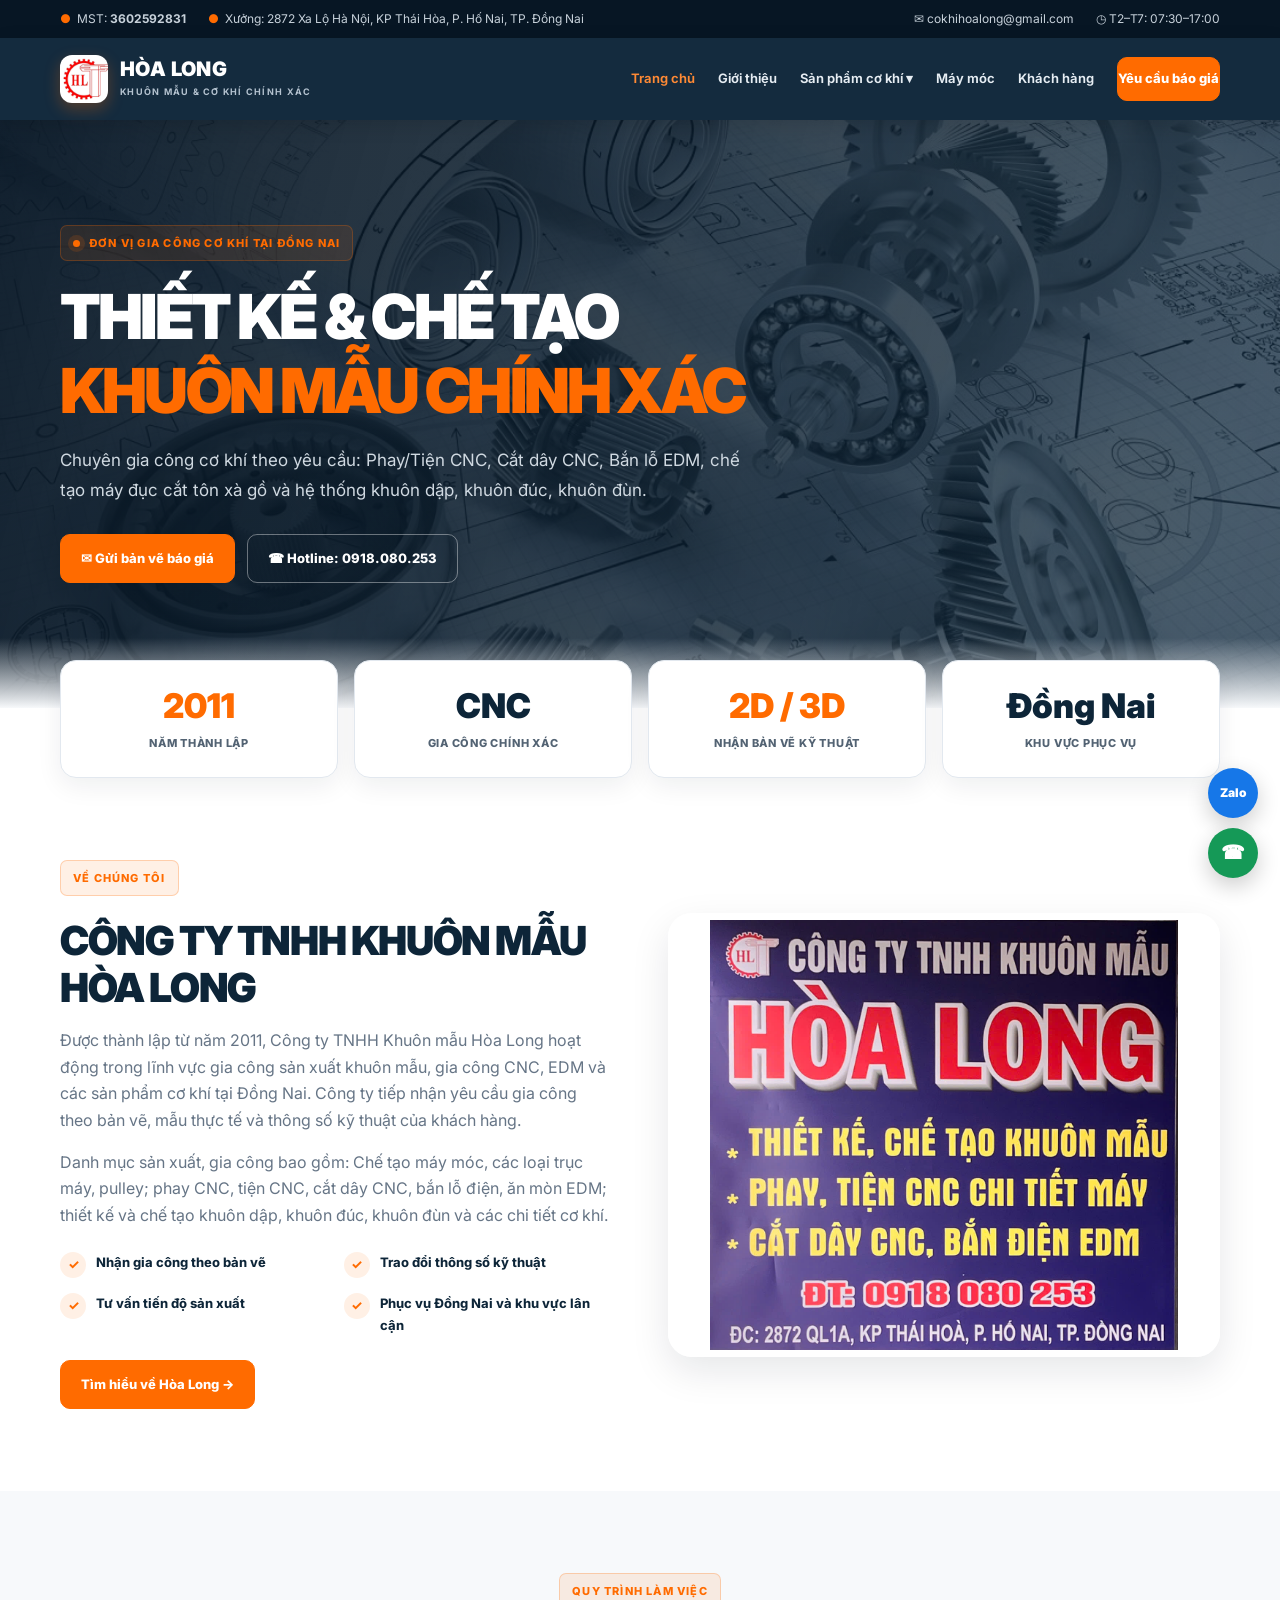
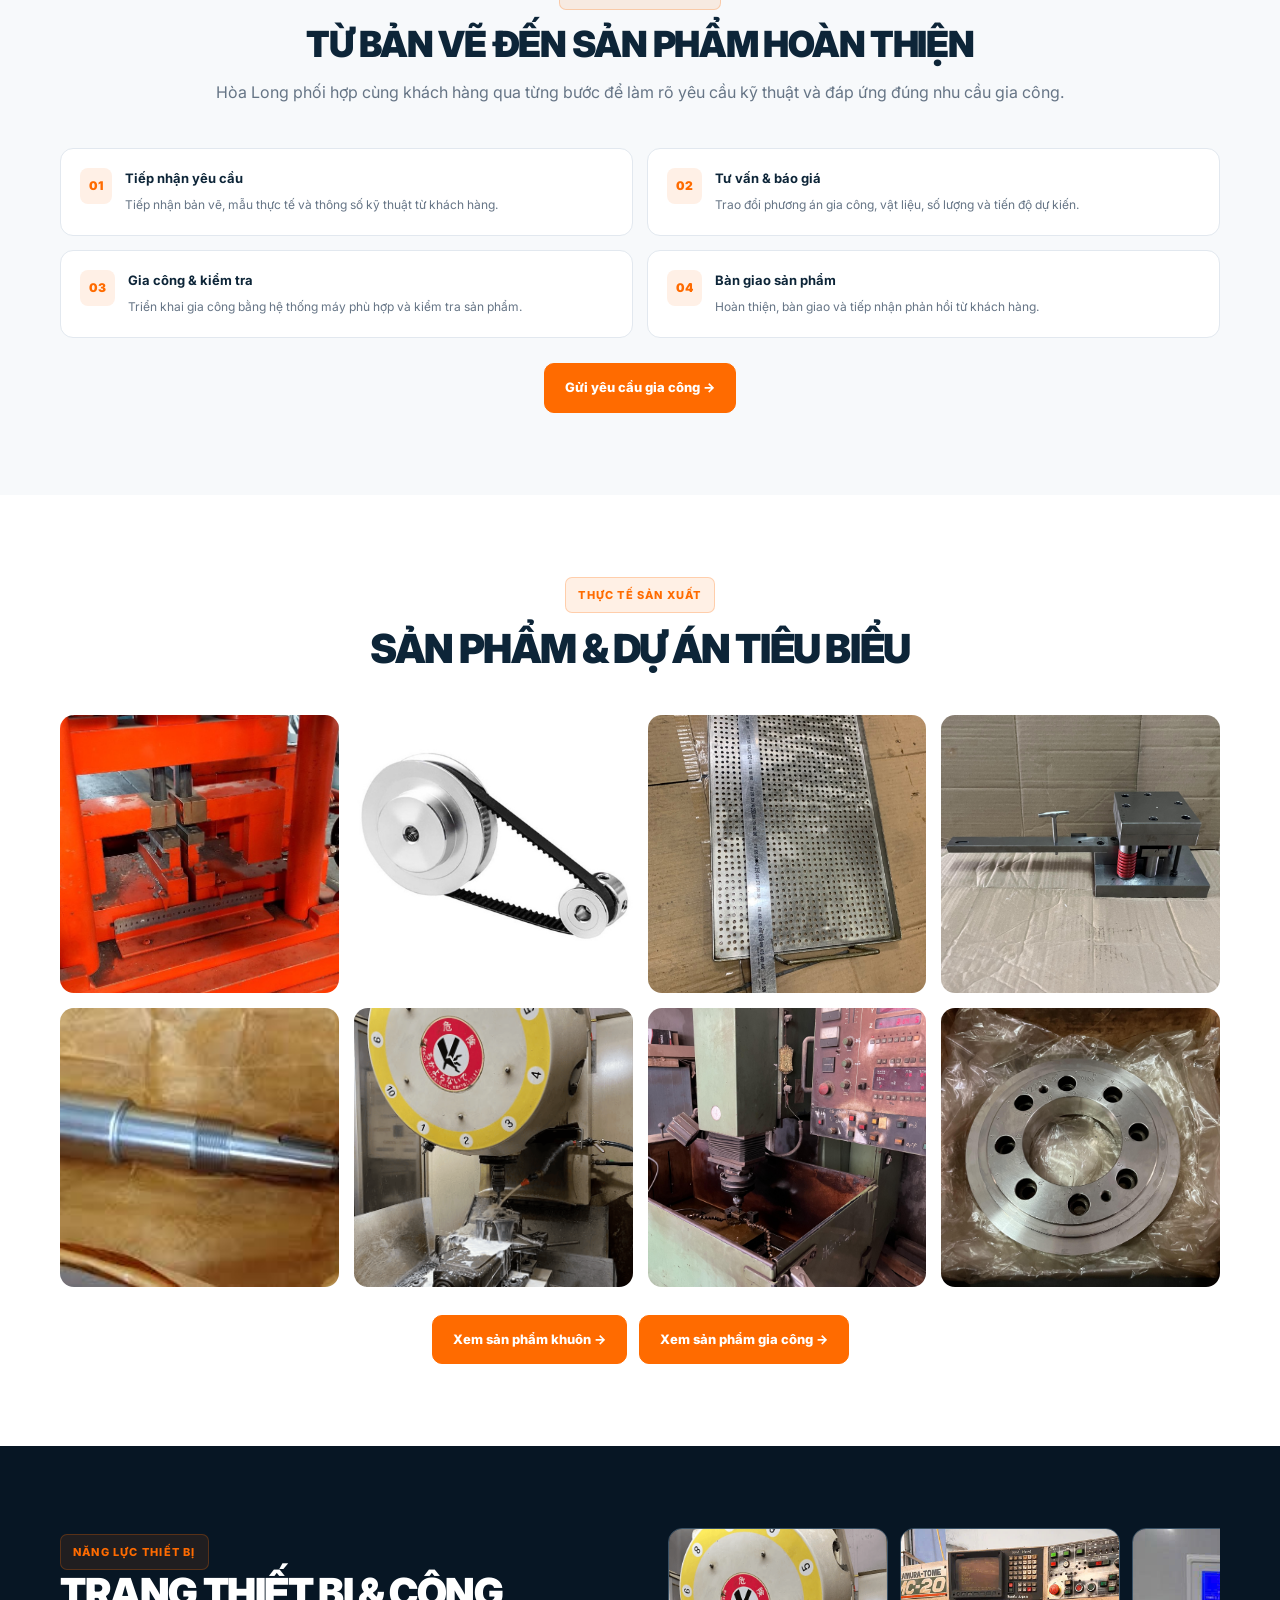
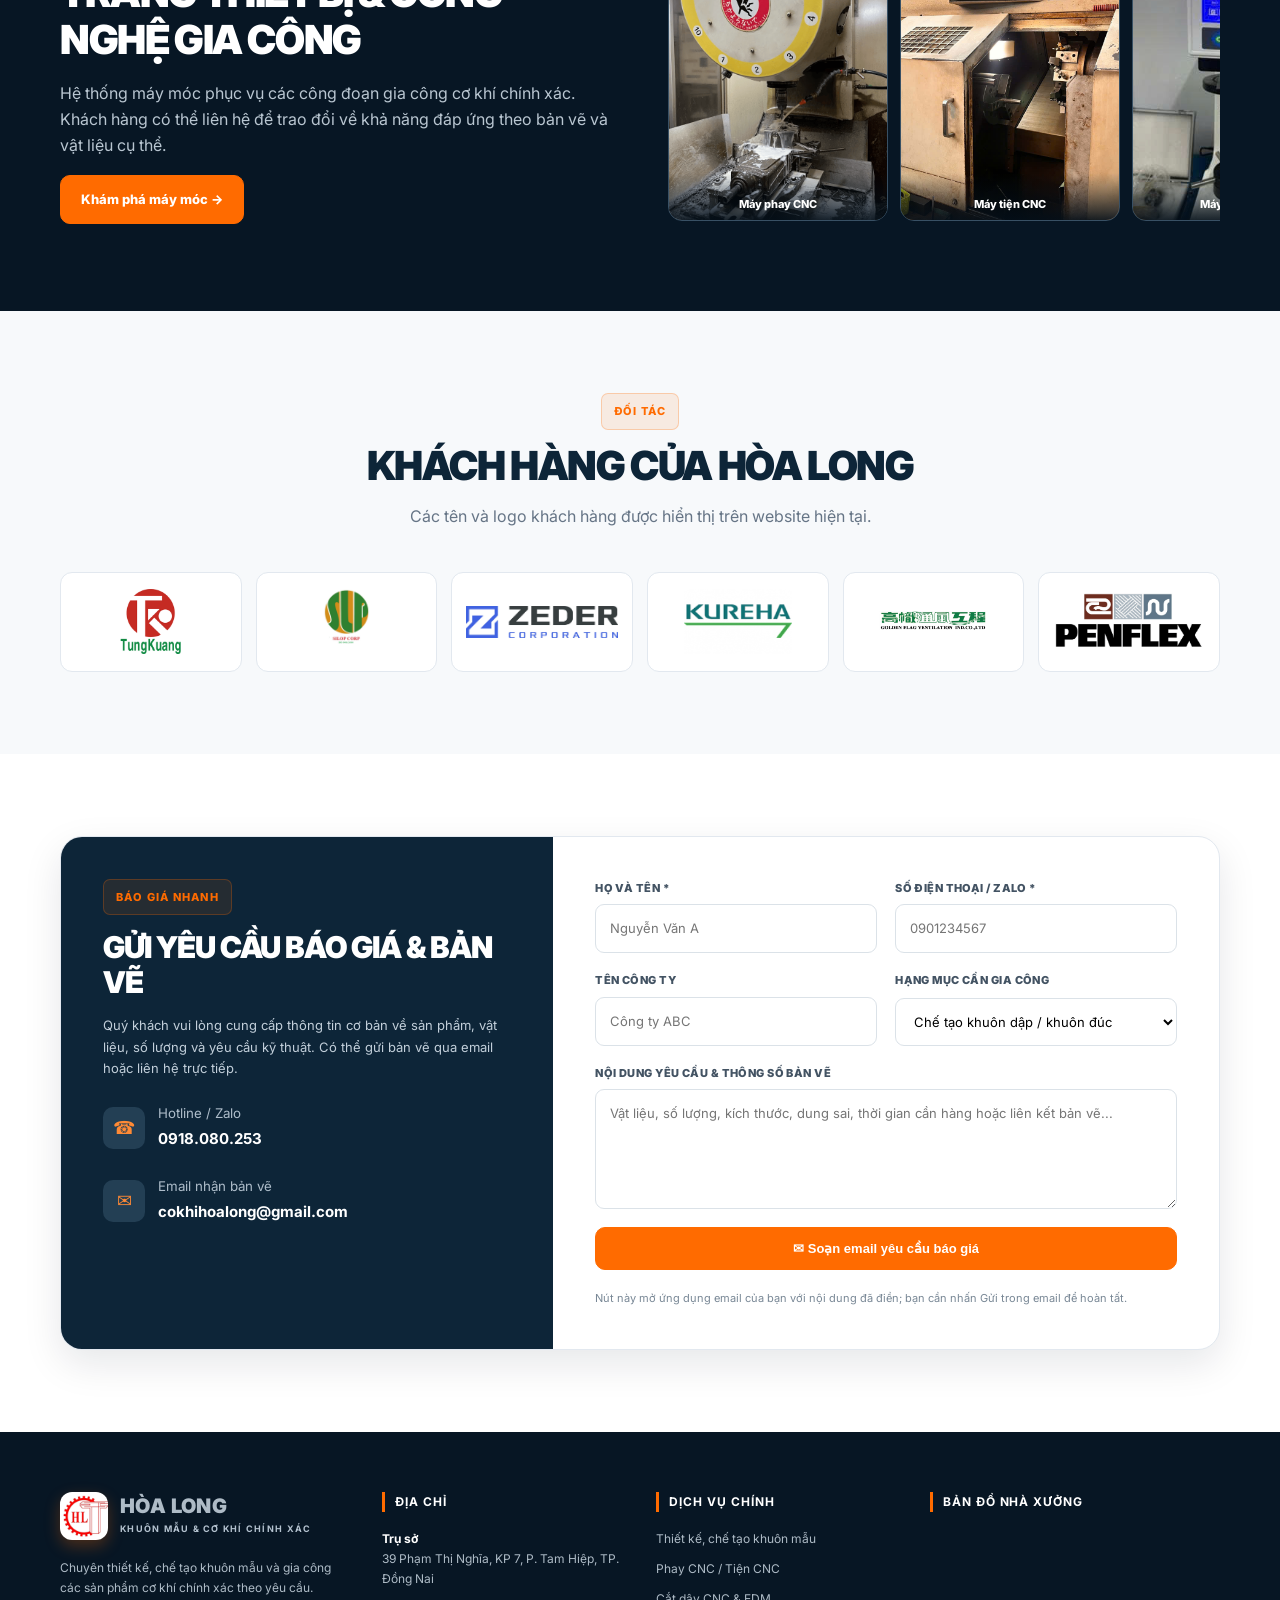
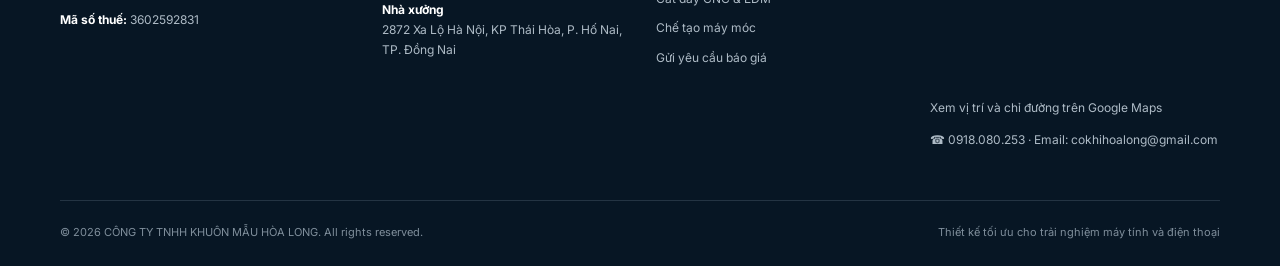
<file: index.html>
<!doctype html><html lang="vi"><head><link rel="icon" type="image/png" href="./favicon.png"><meta charset="utf-8"><meta name="viewport" content="width=device-width,initial-scale=1"><title>Trang chủ | Công ty TNHH Khuôn mẫu Hòa Long</title><meta name="description" content="Công ty TNHH Khuôn mẫu Hòa Long – Gia công cơ khí chính xác, chế tạo khuôn mẫu tại Đồng Nai."><link rel="stylesheet" href="site.css"></head><body><div class="topbar"><div class="container topbar-inner"><div class="topbar-group"><span><b class="dot">●</b>MST: <strong>3602592831</strong></span><span><b class="dot">●</b>Xưởng: 2872 Xa Lộ Hà Nội, KP Thái Hòa, P. Hố Nai, TP. Đồng Nai</span></div><div class="topbar-group"><a href="mailto:cokhihoalong@gmail.com">✉ cokhihoalong@gmail.com</a><span>◷ T2–T7: 07:30–17:00</span></div></div></div>
<header class="header"><div class="container nav-wrap"><a class="brand" href="index.html"><img class="brand-mark" src="./favicon.png" alt="Logo Hòa Long"><span><span class="brand-name">HÒA LONG</span><span class="brand-sub">Khuôn mẫu & Cơ khí chính xác</span></span></a><nav class="nav"><a class="active" href="index.html">Trang chủ</a><a class="" href="gioi-thieu.html">Giới thiệu</a><div class="nav-drop"><button class="">Sản phẩm cơ khí ▾</button><div class="drop-menu"><a href="khuon-mau.html">Khuôn mẫu</a><a href="san-pham-gia-cong.html">Sản phẩm gia công</a></div></div><a class="" href="may-moc.html">Máy móc</a><a class="" href="khach-hang.html">Khách hàng</a><a class="btn" href="lien-he.html#bao-gia">Yêu cầu báo giá</a></nav><button class="mobile-toggle" aria-label="Mở menu" aria-expanded="false">☰</button></div><nav class="mobile-nav"><a href="index.html">Trang chủ</a><a href="gioi-thieu.html">Giới thiệu</a><a href="khuon-mau.html">— Khuôn mẫu</a><a href="san-pham-gia-cong.html">— Sản phẩm gia công</a><a href="may-moc.html">Máy móc</a><a href="khach-hang.html">Khách hàng</a><a href="lien-he.html">Liên hệ</a><a href="lien-he.html#bao-gia">Yêu cầu báo giá</a></nav></header><main><section class="hero"><div class="container"><div class="hero-content"><span class="eyebrow"><i class="pulse"></i> Đơn vị gia công cơ khí tại Đồng Nai</span><h1>THIẾT KẾ & CHẾ TẠO<br><em>KHUÔN MẪU CHÍNH XÁC</em></h1><p>Chuyên gia công cơ khí theo yêu cầu: Phay/Tiện CNC, Cắt dây CNC, Bắn lỗ EDM, chế tạo máy đục cắt tôn xà gồ và hệ thống khuôn dập, khuôn đúc, khuôn đùn.</p><div class="hero-actions"><a class="btn" href="lien-he.html#bao-gia">✉ Gửi bản vẽ báo giá</a><a class="btn btn-outline" href="tel:0918080253">☎ Hotline: 0918.080.253</a></div></div></div></section>
<section class="container"><div class="stats"><div class="stat"><strong>2011</strong><span>Năm thành lập</span></div><div class="stat"><strong>CNC</strong><span>Gia công chính xác</span></div><div class="stat"><strong>2D / 3D</strong><span>Nhận bản vẽ kỹ thuật</span></div><div class="stat"><strong>Đồng Nai</strong><span>Khu vực phục vụ</span></div></div></section>
<section class="section"><div class="container two-col"><div class="copy"><span class="eyebrow" style="margin-bottom:22px">Về chúng tôi</span><h2>CÔNG TY TNHH KHUÔN MẪU HÒA LONG</h2><p>Được thành lập từ năm 2011, Công ty TNHH Khuôn mẫu Hòa Long hoạt động trong lĩnh vực gia công sản xuất khuôn mẫu, gia công CNC, EDM và các sản phẩm cơ khí tại Đồng Nai. Công ty tiếp nhận yêu cầu gia công theo bản vẽ, mẫu thực tế và thông số kỹ thuật của khách hàng.</p><p>Danh mục sản xuất, gia công bao gồm: Chế tạo máy móc, các loại trục máy, pulley; phay CNC, tiện CNC, cắt dây CNC, bắn lỗ điện, ăn mòn EDM; thiết kế và chế tạo khuôn dập, khuôn đúc, khuôn đùn và các chi tiết cơ khí.</p><div class="checks"><div class="check"><i>✓</i><span>Nhận gia công theo bản vẽ</span></div><div class="check"><i>✓</i><span>Trao đổi thông số kỹ thuật</span></div><div class="check"><i>✓</i><span>Tư vấn tiến độ sản xuất</span></div><div class="check"><i>✓</i><span>Phục vụ Đồng Nai và khu vực lân cận</span></div></div><a class="btn" href="gioi-thieu.html">Tìm hiểu về Hòa Long →</a></div><div class="photo-frame"><img src="./assets/images/CTY.jpg" alt="Công ty Hòa Long" loading="lazy" style="object-fit:contain;background:#fff"></div></div></section>
<section class="section soft"><div class="container"><div class="section-head workflow-head"><span class="eyebrow">Quy trình làm việc</span><h2>TỪ BẢN VẼ ĐẾN SẢN PHẨM HOÀN THIỆN</h2><p>Hòa Long phối hợp cùng khách hàng qua từng bước để làm rõ yêu cầu kỹ thuật và đáp ứng đúng nhu cầu gia công.</p></div><div class="steps"><div class="step"><div><b>Tiếp nhận yêu cầu</b><span>Tiếp nhận bản vẽ, mẫu thực tế và thông số kỹ thuật từ khách hàng.</span></div></div><div class="step"><div><b>Tư vấn & báo giá</b><span>Trao đổi phương án gia công, vật liệu, số lượng và tiến độ dự kiến.</span></div></div><div class="step"><div><b>Gia công & kiểm tra</b><span>Triển khai gia công bằng hệ thống máy phù hợp và kiểm tra sản phẩm.</span></div></div><div class="step"><div><b>Bàn giao sản phẩm</b><span>Hoàn thiện, bàn giao và tiếp nhận phản hồi từ khách hàng.</span></div></div></div><div style="text-align:center;margin-top:8px"><a class="btn" href="lien-he.html#bao-gia">Gửi yêu cầu gia công →</a></div></div></section>
<section class="section"><div class="container"><div class="section-head"><span class="eyebrow">Thực tế sản xuất</span><h2>SẢN PHẨM & DỰ ÁN TIÊU BIỂU</h2></div><div class="gallery"><a class="gallery-item" href="./assets/images/wordpress-legacy/img_1099-1.jpg" target="_blank" rel="noopener"><img src="./assets/images/wordpress-legacy/img_1099-1.jpg" alt="Khuôn dập lỗ thanh nhôm" loading="lazy"><div class="gallery-caption"><b>Khuôn dập lỗ thanh nhôm</b><small>Chế tạo khuôn mẫu</small></div></a><a class="gallery-item" href="./assets/images/wordpress-legacy/124d3f2212a12b1a95b3e7b8dbecf4e0.jpg" target="_blank" rel="noopener"><img src="./assets/images/wordpress-legacy/124d3f2212a12b1a95b3e7b8dbecf4e0.jpg" alt="Pulley đai" loading="lazy"><div class="gallery-caption"><b>Pulley đai</b><small>Chi tiết truyền động</small></div></a><a class="gallery-item" href="./assets/images/wordpress-legacy/img_1100.jpg" target="_blank" rel="noopener"><img src="./assets/images/wordpress-legacy/img_1100.jpg" alt="Tấm lưới inox" loading="lazy"><div class="gallery-caption"><b>Tấm lưới inox</b><small>Gia công tấm đột lỗ</small></div></a><a class="gallery-item" href="./assets/images/wordpress-legacy/img_1094.jpg" target="_blank" rel="noopener"><img src="./assets/images/wordpress-legacy/img_1094.jpg" alt="Bộ khuôn gia công" loading="lazy"><div class="gallery-caption"><b>Bộ khuôn gia công</b><small>Chi tiết khuôn</small></div></a><a class="gallery-item" href="./assets/images/wordpress-legacy/images-1.jpg" target="_blank" rel="noopener"><img src="./assets/images/wordpress-legacy/images-1.jpg" alt="Trục máy" loading="lazy"><div class="gallery-caption"><b>Trục máy</b><small>Gia công cơ khí</small></div></a><a class="gallery-item" href="./assets/images/wordpress-legacy/untitled.png" target="_blank" rel="noopener"><img src="./assets/images/wordpress-legacy/untitled.png" alt="Máy gia công CNC" loading="lazy"><div class="gallery-caption"><b>Máy gia công CNC</b><small>Thiết bị xưởng</small></div></a><a class="gallery-item" href="./assets/images/wordpress-legacy/img_1087.jpg" target="_blank" rel="noopener"><img src="./assets/images/wordpress-legacy/img_1087.jpg" alt="Thiết bị cắt dây" loading="lazy"><div class="gallery-caption"><b>Thiết bị cắt dây</b><small>Gia công CNC</small></div></a><a class="gallery-item" href="./assets/images/wordpress-legacy/img_1089.jpg" target="_blank" rel="noopener"><img src="./assets/images/wordpress-legacy/img_1089.jpg" alt="Chi tiết khuôn tròn" loading="lazy"><div class="gallery-caption"><b>Chi tiết khuôn tròn</b><small>Sản phẩm cơ khí</small></div></a></div><div style="display:flex;justify-content:center;align-items:center;flex-wrap:wrap;gap:12px;margin-top:28px"><a class="btn" href="khuon-mau.html">Xem sản phẩm khuôn →</a><a class="btn" href="san-pham-gia-cong.html">Xem sản phẩm gia công →</a></div></div></section>
<section class="section dark"><div class="container"><div class="two-col"><div><span class="eyebrow">Năng lực thiết bị</span><h2>TRANG THIẾT BỊ & CÔNG NGHỆ GIA CÔNG</h2><p>Hệ thống máy móc phục vụ các công đoạn gia công cơ khí chính xác. Khách hàng có thể liên hệ để trao đổi về khả năng đáp ứng theo bản vẽ và vật liệu cụ thể.</p><a class="btn" href="may-moc.html">Khám phá máy móc →</a></div><div class="equipment-marquee" aria-label="Có thể cuộn ngang để xem các loại máy"><div class="equipment-track"><a class="equipment-slide" href="./assets/images/wordpress-legacy/untitled.png" target="_blank" rel="noopener noreferrer"><img src="./assets/images/wordpress-legacy/untitled.png" alt="Máy phay CNC" loading="lazy"><span class="equipment-caption">Máy phay CNC</span></a><a class="equipment-slide" href="./assets/images/May%20tien%20CNC%201.jpg" target="_blank" rel="noopener noreferrer"><img src="./assets/images/May%20tien%20CNC%201.jpg" alt="Máy tiện CNC" loading="lazy"><span class="equipment-caption">Máy tiện CNC</span></a><a class="equipment-slide" href="./assets/images/May%20do%20do%20cung.jpg" target="_blank" rel="noopener noreferrer"><img src="./assets/images/May%20do%20do%20cung.jpg" alt="Máy đo độ đứng" loading="lazy"><span class="equipment-caption">Máy đo độ đứng</span></a><a class="equipment-slide" href="./assets/images/May%20cat%20day.jpg" target="_blank" rel="noopener noreferrer"><img src="./assets/images/May%20cat%20day.jpg" alt="Máy cắt dây CNC" loading="lazy"><span class="equipment-caption">Máy cắt dây CNC</span></a><a class="equipment-slide" href="./assets/images/May%20an%20mon%20EDM.jpg" target="_blank" rel="noopener noreferrer"><img src="./assets/images/May%20an%20mon%20EDM.jpg" alt="Máy ăn mòn EDM" loading="lazy"><span class="equipment-caption">Máy ăn mòn EDM</span></a><a class="equipment-slide" href="./assets/images/May%20ban%20lo%20dien.jpg" target="_blank" rel="noopener noreferrer"><img src="./assets/images/May%20ban%20lo%20dien.jpg" alt="Máy bắn lỗ điện" loading="lazy"><span class="equipment-caption">Máy bắn lỗ điện</span></a><a class="equipment-slide" href="./assets/images/May%20dap.jpg" target="_blank" rel="noopener noreferrer"><img src="./assets/images/May%20dap.jpg" alt="Máy dập" loading="lazy"><span class="equipment-caption">Máy dập</span></a><a class="equipment-slide" href="./assets/images/May%20taro.jpg" target="_blank" rel="noopener noreferrer"><img src="./assets/images/May%20taro.jpg" alt="Máy taro" loading="lazy"><span class="equipment-caption">Máy taro</span></a><a class="equipment-slide" href="./assets/images/May%20tien%20co%202.jpg" target="_blank" rel="noopener noreferrer"><img src="./assets/images/May%20tien%20co%202.jpg" alt="Máy tiện cơ" loading="lazy"><span class="equipment-caption">Máy tiện cơ</span></a></div></div></div></section>

<section class="section soft"><div class="container"><div class="section-head"><span class="eyebrow">Đối tác</span><h2>KHÁCH HÀNG CỦA HÒA LONG</h2><p>Các tên và logo khách hàng được hiển thị trên website hiện tại.</p></div><div class="clients"><div class="client"><img src="./assets/images/wordpress-legacy/download.png" alt="Tung Kuang" loading="lazy"></div><div class="client"><img src="./assets/images/wordpress-legacy/logo-slp-1.png" alt="Sinh Lộc Phát" loading="lazy"></div><div class="client"><img src="./assets/images/wordpress-legacy/75753zedercorporation-3-1.jpg" alt="Zeder" loading="lazy"></div><div class="client"><img src="./assets/images/wordpress-legacy/xun1552571609.png" alt="Kureha" loading="lazy"></div><div class="client"><img src="./assets/images/wordpress-legacy/maillogo1.jpg" alt="Golden Flag" loading="lazy"></div><div class="client"><img src="./assets/images/wordpress-legacy/logo-1.png" alt="Penflex" loading="lazy"></div></div></div></section>
<section class="section" id="quote"><div class="container"><div class="quote-wrap"><div class="quote-info"><span class="eyebrow">Báo giá nhanh</span><h2>GỬI YÊU CẦU BÁO GIÁ & BẢN VẼ</h2><p>Quý khách vui lòng cung cấp thông tin cơ bản về sản phẩm, vật liệu, số lượng và yêu cầu kỹ thuật. Có thể gửi bản vẽ qua email hoặc liên hệ trực tiếp.</p><div class="contact-row"><span class="contact-icon">☎</span><div><small>Hotline / Zalo</small><b>0918.080.253</b></div></div><div class="contact-row"><span class="contact-icon">✉</span><div><small>Email nhận bản vẽ</small><b>cokhihoalong@gmail.com</b></div></div></div><div class="quote-form"><form id="quote-form"><div class="form-grid"><div class="field"><label>Họ và tên *</label><input name="name" required placeholder="Nguyễn Văn A"></div><div class="field"><label>Số điện thoại / Zalo *</label><input name="phone" required type="tel" placeholder="0901234567"></div><div class="field"><label>Tên công ty</label><input name="company" placeholder="Công ty ABC"></div><div class="field"><label>Hạng mục cần gia công</label><select name="service"><option>Chế tạo khuôn dập / khuôn đúc</option><option>Gia công cơ khí CNC (phay / tiện)</option><option>Cắt dây CNC & bắn lỗ EDM</option><option>Chế tạo máy móc</option><option>Dịch vụ khác</option></select></div><div class="field full"><label>Nội dung yêu cầu & thông số bản vẽ</label><textarea name="message" placeholder="Vật liệu, số lượng, kích thước, dung sai, thời gian cần hàng hoặc liên kết bản vẽ..."></textarea></div><div class="field full"><button class="btn" type="submit">✉ Soạn email yêu cầu báo giá</button><p class="form-note" id="form-note">Nút này mở ứng dụng email của bạn với nội dung đã điền; bạn cần nhấn Gửi trong email để hoàn tất.</p></div></div></form></div></div></div></section></main><footer class="footer"><div class="container"><div class="footer-grid"><div><a class="brand" href="index.html"><img class="brand-mark" src="./favicon.png" alt="Logo Hòa Long"><span><span class="brand-name">HÒA LONG</span><span class="brand-sub">Khuôn mẫu & Cơ khí chính xác</span></span></a><p style="margin-top:18px">Chuyên thiết kế, chế tạo khuôn mẫu và gia công các sản phẩm cơ khí chính xác theo yêu cầu.</p><p><b style="color:#fff">Mã số thuế:</b> 3602592831</p></div><div><h4>Địa chỉ</h4><p><b style="color:#fff">Trụ sở</b><br>39 Phạm Thị Nghĩa, KP 7, P. Tam Hiệp, TP. Đồng Nai</p><p><b style="color:#fff">Nhà xưởng</b><br>2872 Xa Lộ Hà Nội, KP Thái Hòa, P. Hố Nai, TP. Đồng Nai</p></div><div><h4>Dịch vụ chính</h4><ul><li><a href="khuon-mau.html">Thiết kế, chế tạo khuôn mẫu</a></li><li><a href="san-pham-gia-cong.html">Phay CNC / Tiện CNC</a></li><li><a href="san-pham-gia-cong.html">Cắt dây CNC & EDM</a></li><li><a href="may-moc.html">Chế tạo máy móc</a></li><li><a href="lien-he.html">Gửi yêu cầu báo giá</a></li></ul></div><div><h4>Bản đồ nhà xưởng</h4><iframe class="map" title="Bản đồ nhà xưởng Hòa Long" src="https://www.google.com/maps/embed?pb=!1m14!1m8!1m3!1d244.81048956915362!2d106.92846942721451!3d10.965800553287272!3m2!1i1024!2i768!4f13.1!3m3!1m2!1s0x3174dddb66776165%3A0xc042b692e3a58e84!2zQ8O0bmcgdHkgVE5ISCBLaHXDtG4gbeG6q3UgSMOyYSBMb25n!5e0!3m2!1svi!2s!4v1794297510848!5m2!1svi!2s" loading="lazy"></iframe><p class="map-link"><a href="https://maps.app.goo.gl/GKMPtRkxPsB5hAL57" target="_blank" rel="noopener noreferrer">Xem vị trí và chỉ đường trên Google Maps</a></p><p><a href="tel:0918080253">☎ 0918.080.253</a> · <a href="https://mail.google.com/mail/?view=cm&fs=1&to=cokhihoalong%40gmail.com" target="_blank" rel="noopener noreferrer">Email: cokhihoalong@gmail.com</a></p></div></div><div class="copyright"><span>© 2026 CÔNG TY TNHH KHUÔN MẪU HÒA LONG. All rights reserved.</span><span>Thiết kế tối ưu cho trải nghiệm máy tính và điện thoại</span></div></div></footer><div class="floating"><a class="float-btn float-zalo" href="https://zalo.me/0918080253" target="_blank" rel="noopener">Zalo</a><a class="float-btn float-phone" href="tel:0918080253" aria-label="Gọi Hòa Long">☎</a></div><script src="site.js?v=20261110-email-compose"></script></body></html>
</file>
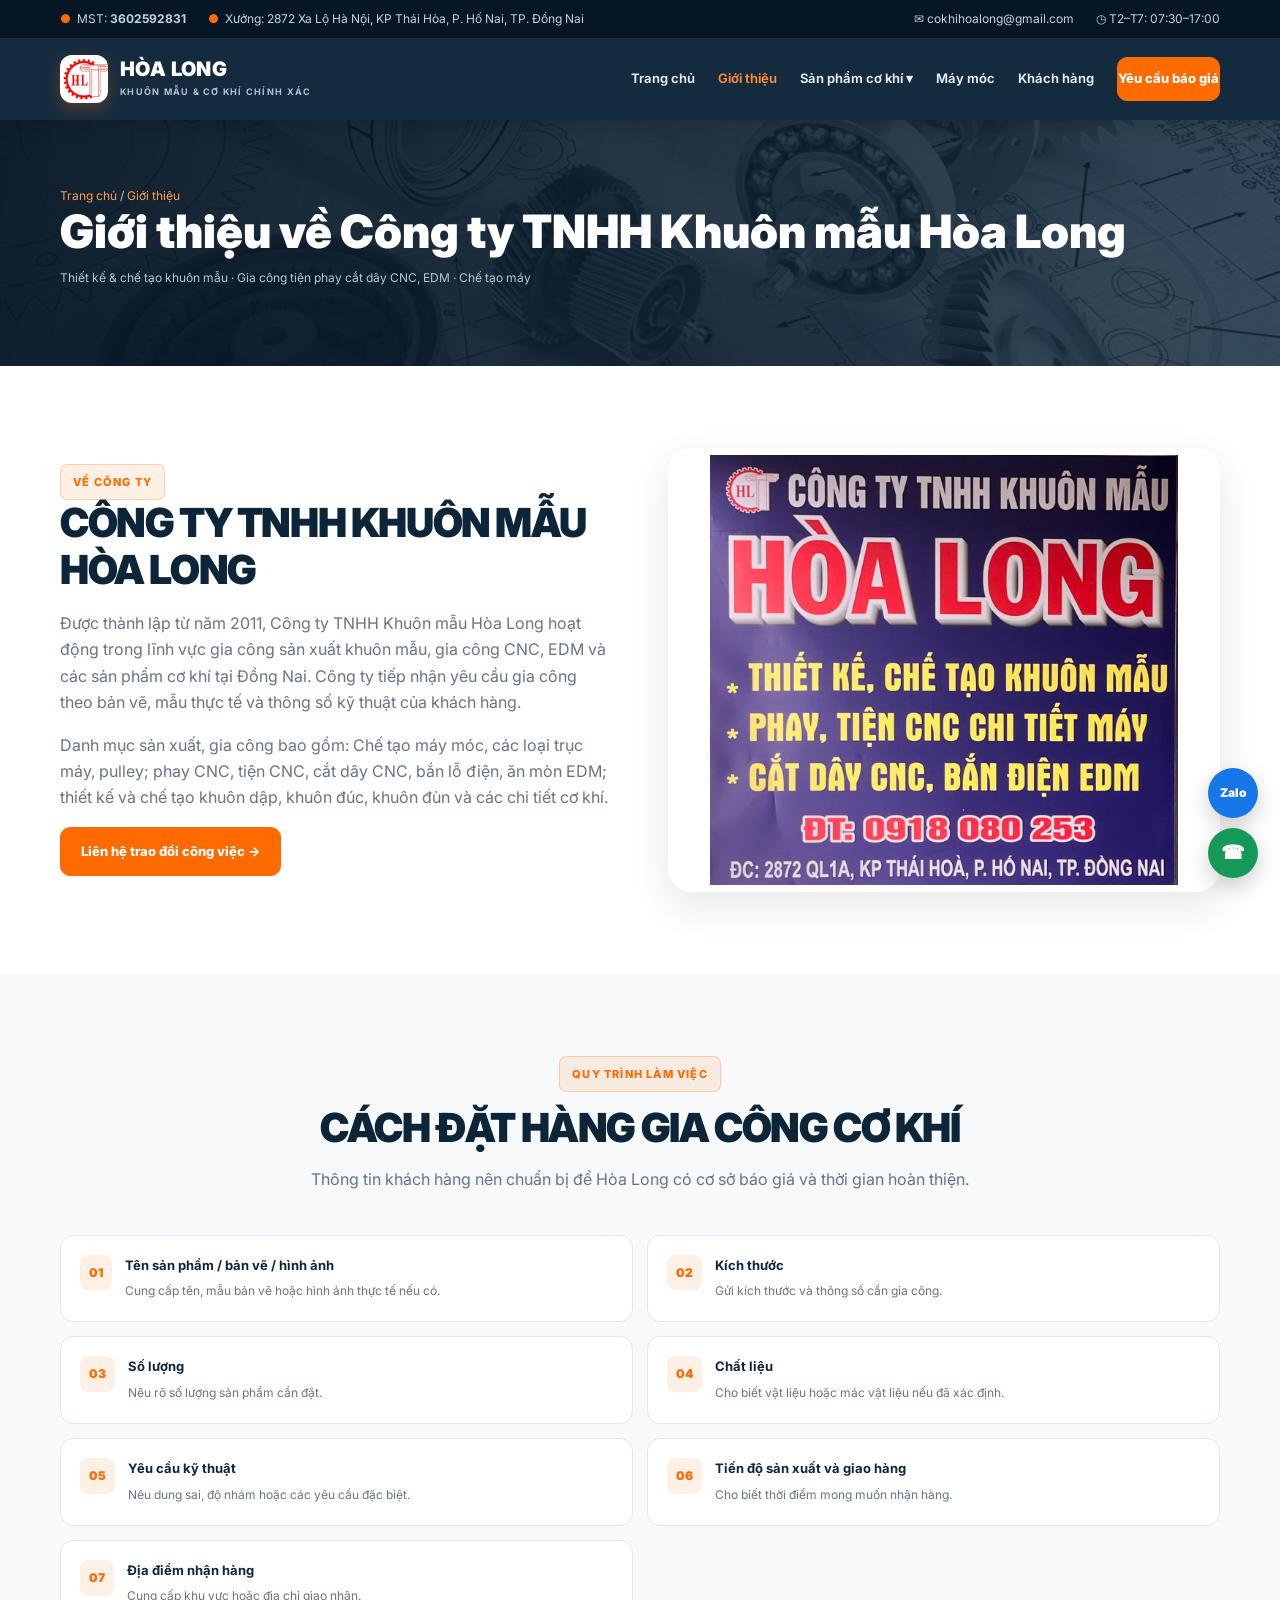
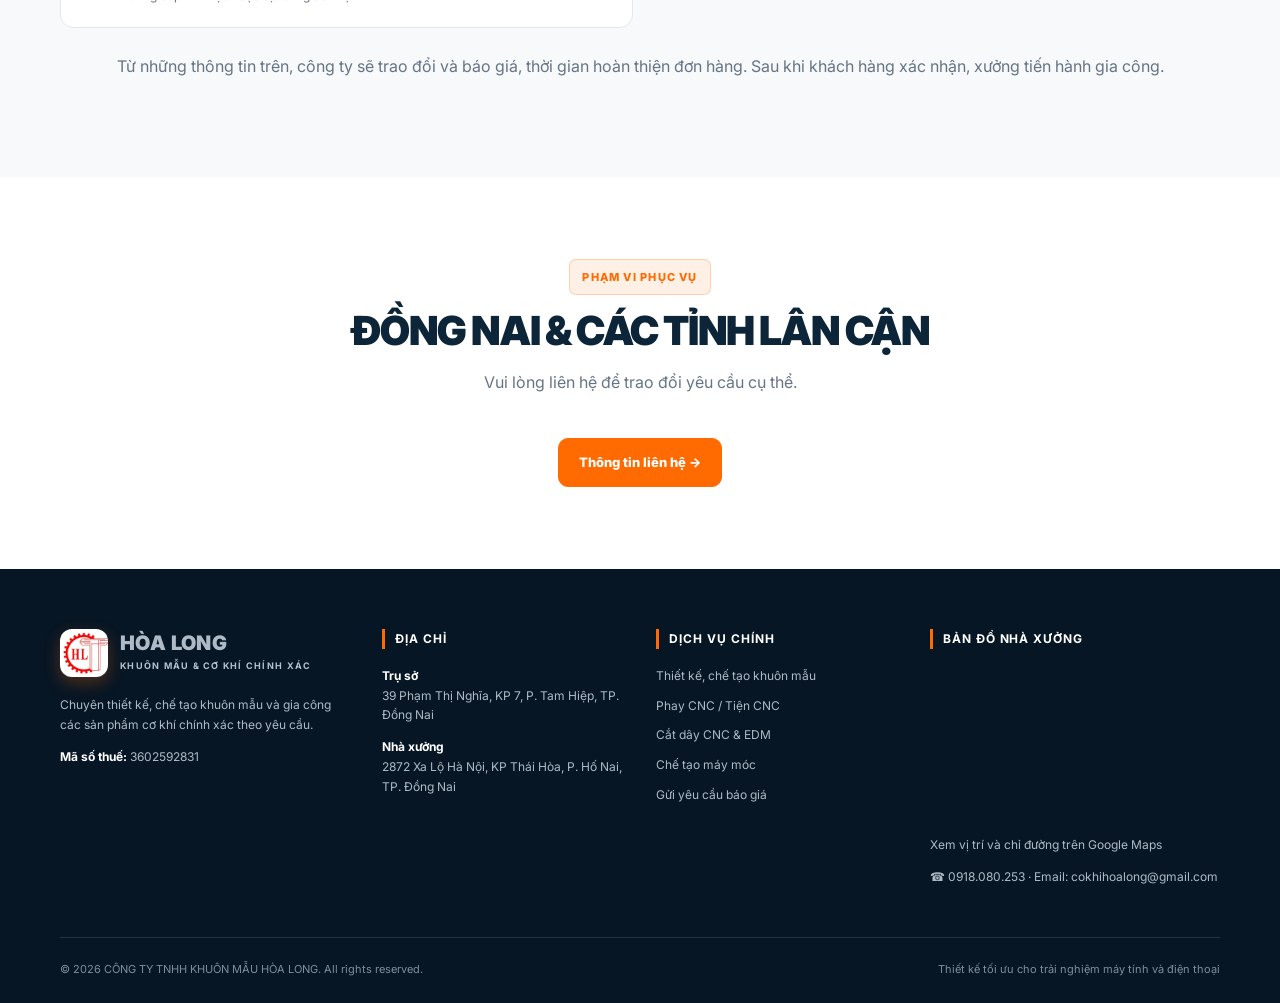
<file: gioi-thieu.html>
<!doctype html><html lang="vi"><head><link rel="icon" type="image/png" href="./favicon.png"><meta charset="utf-8"><meta name="viewport" content="width=device-width,initial-scale=1"><title>Giới thiệu | Công ty TNHH Khuôn mẫu Hòa Long</title><meta name="description" content="Công ty TNHH Khuôn mẫu Hòa Long – Gia công cơ khí chính xác, chế tạo khuôn mẫu tại Đồng Nai."><link rel="stylesheet" href="site.css"></head><body><div class="topbar"><div class="container topbar-inner"><div class="topbar-group"><span><b class="dot">●</b>MST: <strong>3602592831</strong></span><span><b class="dot">●</b>Xưởng: 2872 Xa Lộ Hà Nội, KP Thái Hòa, P. Hố Nai, TP. Đồng Nai</span></div><div class="topbar-group"><a href="mailto:cokhihoalong@gmail.com">✉ cokhihoalong@gmail.com</a><span>◷ T2–T7: 07:30–17:00</span></div></div></div>
<header class="header"><div class="container nav-wrap"><a class="brand" href="index.html"><img class="brand-mark" src="./favicon.png" alt="Logo Hòa Long"><span><span class="brand-name">HÒA LONG</span><span class="brand-sub">Khuôn mẫu & Cơ khí chính xác</span></span></a><nav class="nav"><a class="" href="index.html">Trang chủ</a><a class="active" href="gioi-thieu.html">Giới thiệu</a><div class="nav-drop"><button class="">Sản phẩm cơ khí ▾</button><div class="drop-menu"><a href="khuon-mau.html">Khuôn mẫu</a><a href="san-pham-gia-cong.html">Sản phẩm gia công</a></div></div><a class="" href="may-moc.html">Máy móc</a><a class="" href="khach-hang.html">Khách hàng</a><a class="btn" href="lien-he.html#bao-gia">Yêu cầu báo giá</a></nav><button class="mobile-toggle" aria-label="Mở menu" aria-expanded="false">☰</button></div><nav class="mobile-nav"><a href="index.html">Trang chủ</a><a href="gioi-thieu.html">Giới thiệu</a><a href="khuon-mau.html">— Khuôn mẫu</a><a href="san-pham-gia-cong.html">— Sản phẩm gia công</a><a href="may-moc.html">Máy móc</a><a href="khach-hang.html">Khách hàng</a><a href="lien-he.html">Liên hệ</a><a href="lien-he.html#bao-gia">Yêu cầu báo giá</a></nav></header><main><section class="page-hero"><div class="container"><div class="breadcrumb"><a href="index.html">Trang chủ</a> / <a href="gioi-thieu.html">Giới thiệu</a></div><h1>Giới thiệu về Công ty TNHH Khuôn mẫu Hòa Long</h1><p class="breadcrumb">Thiết kế & chế tạo khuôn mẫu · Gia công tiện phay cắt dây CNC, EDM · Chế tạo máy</p></div></section><section class="section"><div class="container two-col"><div class="copy"><span class="eyebrow">Về công ty</span><h2>CÔNG TY TNHH KHUÔN MẪU HÒA LONG</h2><p>Được thành lập từ năm 2011, Công ty TNHH Khuôn mẫu Hòa Long hoạt động trong lĩnh vực gia công sản xuất khuôn mẫu, gia công CNC, EDM và các sản phẩm cơ khí tại Đồng Nai. Công ty tiếp nhận yêu cầu gia công theo bản vẽ, mẫu thực tế và thông số kỹ thuật của khách hàng.</p><p>Danh mục sản xuất, gia công bao gồm: Chế tạo máy móc, các loại trục máy, pulley; phay CNC, tiện CNC, cắt dây CNC, bắn lỗ điện, ăn mòn EDM; thiết kế và chế tạo khuôn dập, khuôn đúc, khuôn đùn và các chi tiết cơ khí.</p><a class="btn" href="lien-he.html#bao-gia">Liên hệ trao đổi công việc →</a></div><div class="photo-frame"><img src="./assets/images/CTY.jpg" alt="Công ty Hòa Long" style="object-fit:contain;background:#fff"></div></div></section><section class="section soft"><div class="container"><div class="section-head"><span class="eyebrow">Quy trình làm việc</span><h2>CÁCH ĐẶT HÀNG GIA CÔNG CƠ KHÍ</h2><p>Thông tin khách hàng nên chuẩn bị để Hòa Long có cơ sở báo giá và thời gian hoàn thiện.</p></div><div class="steps"><div class="step"><div><b>Tên sản phẩm / bản vẽ / hình ảnh</b><span>Cung cấp tên, mẫu bản vẽ hoặc hình ảnh thực tế nếu có.</span></div></div><div class="step"><div><b>Kích thước</b><span>Gửi kích thước và thông số cần gia công.</span></div></div><div class="step"><div><b>Số lượng</b><span>Nêu rõ số lượng sản phẩm cần đặt.</span></div></div><div class="step"><div><b>Chất liệu</b><span>Cho biết vật liệu hoặc mác vật liệu nếu đã xác định.</span></div></div><div class="step"><div><b>Yêu cầu kỹ thuật</b><span>Nêu dung sai, độ nhám hoặc các yêu cầu đặc biệt.</span></div></div><div class="step"><div><b>Tiến độ sản xuất và giao hàng</b><span>Cho biết thời điểm mong muốn nhận hàng.</span></div></div><div class="step"><div><b>Địa điểm nhận hàng</b><span>Cung cấp khu vực hoặc địa chỉ giao nhận.</span></div></div></div><p class="muted" style="text-align:center">Từ những thông tin trên, công ty sẽ trao đổi và báo giá, thời gian hoàn thiện đơn hàng. Sau khi khách hàng xác nhận, xưởng tiến hành gia công.</p></div></section><section class="section"><div class="container"><div class="section-head"><span class="eyebrow">Phạm vi phục vụ</span><h2>ĐỒNG NAI & CÁC TỈNH LÂN CẬN</h2><p>Vui lòng liên hệ để trao đổi yêu cầu cụ thể.</p></div><div style="text-align:center"><a class="btn" href="lien-he.html">Thông tin liên hệ →</a></div></div></section></main><footer class="footer"><div class="container"><div class="footer-grid"><div><a class="brand" href="index.html"><img class="brand-mark" src="./favicon.png" alt="Logo Hòa Long"><span><span class="brand-name">HÒA LONG</span><span class="brand-sub">Khuôn mẫu & Cơ khí chính xác</span></span></a><p style="margin-top:18px">Chuyên thiết kế, chế tạo khuôn mẫu và gia công các sản phẩm cơ khí chính xác theo yêu cầu.</p><p><b style="color:#fff">Mã số thuế:</b> 3602592831</p></div><div><h4>Địa chỉ</h4><p><b style="color:#fff">Trụ sở</b><br>39 Phạm Thị Nghĩa, KP 7, P. Tam Hiệp, TP. Đồng Nai</p><p><b style="color:#fff">Nhà xưởng</b><br>2872 Xa Lộ Hà Nội, KP Thái Hòa, P. Hố Nai, TP. Đồng Nai</p></div><div><h4>Dịch vụ chính</h4><ul><li><a href="khuon-mau.html">Thiết kế, chế tạo khuôn mẫu</a></li><li><a href="san-pham-gia-cong.html">Phay CNC / Tiện CNC</a></li><li><a href="san-pham-gia-cong.html">Cắt dây CNC & EDM</a></li><li><a href="may-moc.html">Chế tạo máy móc</a></li><li><a href="lien-he.html">Gửi yêu cầu báo giá</a></li></ul></div><div><h4>Bản đồ nhà xưởng</h4><iframe class="map" title="Bản đồ nhà xưởng Hòa Long" src="https://www.google.com/maps/embed?pb=!1m14!1m8!1m3!1d244.81048956915362!2d106.92846942721451!3d10.965800553287272!3m2!1i1024!2i768!4f13.1!3m3!1m2!1s0x3174dddb66776165%3A0xc042b692e3a58e84!2zQ8O0bmcgdHkgVE5ISCBLaHXDtG4gbeG6q3UgSMOyYSBMb25n!5e0!3m2!1svi!2s!4v1794297510848!5m2!1svi!2s" loading="lazy"></iframe><p class="map-link"><a href="https://maps.app.goo.gl/GKMPtRkxPsB5hAL57" target="_blank" rel="noopener noreferrer">Xem vị trí và chỉ đường trên Google Maps</a></p><p><a href="tel:0918080253">☎ 0918.080.253</a> · <a href="https://mail.google.com/mail/?view=cm&fs=1&to=cokhihoalong%40gmail.com" target="_blank" rel="noopener noreferrer">Email: cokhihoalong@gmail.com</a></p></div></div><div class="copyright"><span>© 2026 CÔNG TY TNHH KHUÔN MẪU HÒA LONG. All rights reserved.</span><span>Thiết kế tối ưu cho trải nghiệm máy tính và điện thoại</span></div></div></footer><div class="floating"><a class="float-btn float-zalo" href="https://zalo.me/0918080253" target="_blank" rel="noopener">Zalo</a><a class="float-btn float-phone" href="tel:0918080253" aria-label="Gọi Hòa Long">☎</a></div><script src="site.js"></script></body></html>
</file>
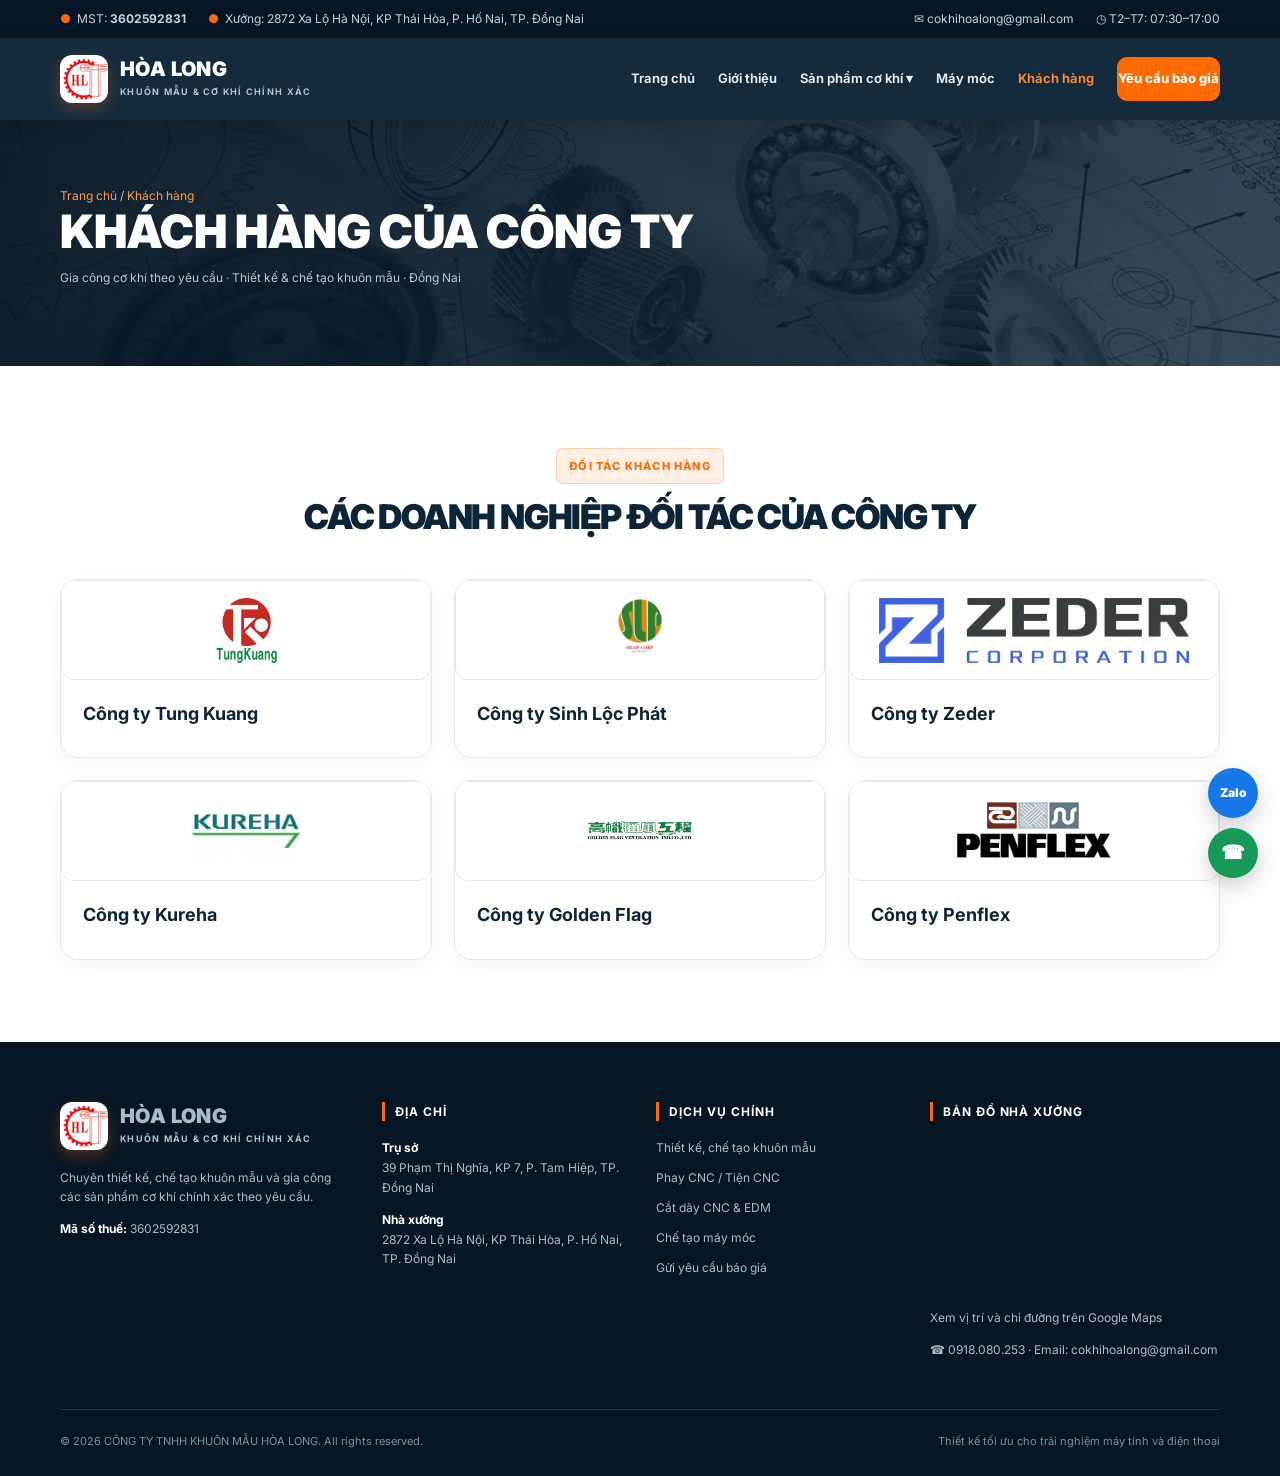
<file: khach-hang.html>
<!doctype html><html lang="vi"><head><link rel="icon" type="image/png" href="./favicon.png"><meta charset="utf-8"><meta name="viewport" content="width=device-width,initial-scale=1"><title>Khách hàng | Công ty TNHH Khuôn mẫu Hòa Long</title><meta name="description" content="Công ty TNHH Khuôn mẫu Hòa Long – Gia công cơ khí chính xác, chế tạo khuôn mẫu tại Đồng Nai."><link rel="stylesheet" href="site.css"></head><body><div class="topbar"><div class="container topbar-inner"><div class="topbar-group"><span><b class="dot">●</b>MST: <strong>3602592831</strong></span><span><b class="dot">●</b>Xưởng: 2872 Xa Lộ Hà Nội, KP Thái Hòa, P. Hố Nai, TP. Đồng Nai</span></div><div class="topbar-group"><a href="mailto:cokhihoalong@gmail.com">✉ cokhihoalong@gmail.com</a><span>◷ T2–T7: 07:30–17:00</span></div></div></div>
<header class="header"><div class="container nav-wrap"><a class="brand" href="index.html"><img class="brand-mark" src="./favicon.png" alt="Logo Hòa Long"><span><span class="brand-name">HÒA LONG</span><span class="brand-sub">Khuôn mẫu & Cơ khí chính xác</span></span></a><nav class="nav"><a class="" href="index.html">Trang chủ</a><a class="" href="gioi-thieu.html">Giới thiệu</a><div class="nav-drop"><button class="">Sản phẩm cơ khí ▾</button><div class="drop-menu"><a href="khuon-mau.html">Khuôn mẫu</a><a href="san-pham-gia-cong.html">Sản phẩm gia công</a></div></div><a class="" href="may-moc.html">Máy móc</a><a class="active" href="khach-hang.html">Khách hàng</a><a class="btn" href="lien-he.html#bao-gia">Yêu cầu báo giá</a></nav><button class="mobile-toggle" aria-label="Mở menu" aria-expanded="false">☰</button></div><nav class="mobile-nav"><a href="index.html">Trang chủ</a><a href="gioi-thieu.html">Giới thiệu</a><a href="khuon-mau.html">— Khuôn mẫu</a><a href="san-pham-gia-cong.html">— Sản phẩm gia công</a><a href="may-moc.html">Máy móc</a><a href="khach-hang.html">Khách hàng</a><a href="lien-he.html">Liên hệ</a><a href="lien-he.html#bao-gia">Yêu cầu báo giá</a></nav></header><main><section class="page-hero"><div class="container"><div class="breadcrumb"><a href="index.html">Trang chủ</a> / <a href="khach-hang.html">Khách hàng</a></div><h1>KHÁCH HÀNG CỦA CÔNG TY</h1><p class="breadcrumb">Gia công cơ khí theo yêu cầu · Thiết kế & chế tạo khuôn mẫu · Đồng Nai</p></div></section><section class="section"><div class="container"><div class="section-head" style="max-width:100%"><span class="eyebrow">Đối tác khách hàng</span><h2 style="white-space:nowrap;font-size:clamp(12px,3vw,34px)">CÁC DOANH NGHIỆP ĐỐI TÁC CỦA CÔNG TY</h2></div><div class="cards"><article class="card"><div class="client"><img src="./assets/images/wordpress-legacy/download.png" alt="Tung Kuang" loading="lazy"></div><div class="card-body"><h3>Công ty Tung Kuang</h3></div></article><article class="card"><div class="client"><img src="./assets/images/wordpress-legacy/logo-slp-1.png" alt="Sinh Lộc Phát" loading="lazy"></div><div class="card-body"><h3>Công ty Sinh Lộc Phát</h3></div></article><article class="card"><div class="client"><img src="./assets/images/wordpress-legacy/75753zedercorporation-3-1.jpg" alt="Zeder" loading="lazy"></div><div class="card-body"><h3>Công ty Zeder</h3></div></article><article class="card"><div class="client"><img src="./assets/images/wordpress-legacy/xun1552571609.png" alt="Kureha" loading="lazy"></div><div class="card-body"><h3>Công ty Kureha</h3></div></article><article class="card"><div class="client"><img src="./assets/images/wordpress-legacy/maillogo1.jpg" alt="Golden Flag" loading="lazy"></div><div class="card-body"><h3>Công ty Golden Flag</h3></div></article><article class="card"><div class="client"><img src="./assets/images/wordpress-legacy/logo-1.png" alt="Penflex" loading="lazy"></div><div class="card-body"><h3>Công ty Penflex</h3></div></article></div></div></section></main><footer class="footer"><div class="container"><div class="footer-grid"><div><a class="brand" href="index.html"><img class="brand-mark" src="./favicon.png" alt="Logo Hòa Long"><span><span class="brand-name">HÒA LONG</span><span class="brand-sub">Khuôn mẫu & Cơ khí chính xác</span></span></a><p style="margin-top:18px">Chuyên thiết kế, chế tạo khuôn mẫu và gia công các sản phẩm cơ khí chính xác theo yêu cầu.</p><p><b style="color:#fff">Mã số thuế:</b> 3602592831</p></div><div><h4>Địa chỉ</h4><p><b style="color:#fff">Trụ sở</b><br>39 Phạm Thị Nghĩa, KP 7, P. Tam Hiệp, TP. Đồng Nai</p><p><b style="color:#fff">Nhà xưởng</b><br>2872 Xa Lộ Hà Nội, KP Thái Hòa, P. Hố Nai, TP. Đồng Nai</p></div><div><h4>Dịch vụ chính</h4><ul><li><a href="khuon-mau.html">Thiết kế, chế tạo khuôn mẫu</a></li><li><a href="san-pham-gia-cong.html">Phay CNC / Tiện CNC</a></li><li><a href="san-pham-gia-cong.html">Cắt dây CNC & EDM</a></li><li><a href="may-moc.html">Chế tạo máy móc</a></li><li><a href="lien-he.html">Gửi yêu cầu báo giá</a></li></ul></div><div><h4>Bản đồ nhà xưởng</h4><iframe class="map" title="Bản đồ nhà xưởng Hòa Long" src="https://www.google.com/maps/embed?pb=!1m14!1m8!1m3!1d244.81048956915362!2d106.92846942721451!3d10.965800553287272!3m2!1i1024!2i768!4f13.1!3m3!1m2!1s0x3174dddb66776165%3A0xc042b692e3a58e84!2zQ8O0bmcgdHkgVE5ISCBLaHXDtG4gbeG6q3UgSMOyYSBMb25n!5e0!3m2!1svi!2s!4v1794297510848!5m2!1svi!2s" loading="lazy"></iframe><p class="map-link"><a href="https://maps.app.goo.gl/GKMPtRkxPsB5hAL57" target="_blank" rel="noopener noreferrer">Xem vị trí và chỉ đường trên Google Maps</a></p><p><a href="tel:0918080253">☎ 0918.080.253</a> · <a href="https://mail.google.com/mail/?view=cm&fs=1&to=cokhihoalong%40gmail.com" target="_blank" rel="noopener noreferrer">Email: cokhihoalong@gmail.com</a></p></div></div><div class="copyright"><span>© 2026 CÔNG TY TNHH KHUÔN MẪU HÒA LONG. All rights reserved.</span><span>Thiết kế tối ưu cho trải nghiệm máy tính và điện thoại</span></div></div></footer><div class="floating"><a class="float-btn float-zalo" href="https://zalo.me/0918080253" target="_blank" rel="noopener">Zalo</a><a class="float-btn float-phone" href="tel:0918080253" aria-label="Gọi Hòa Long">☎</a></div><script src="site.js"></script></body></html>
</file>
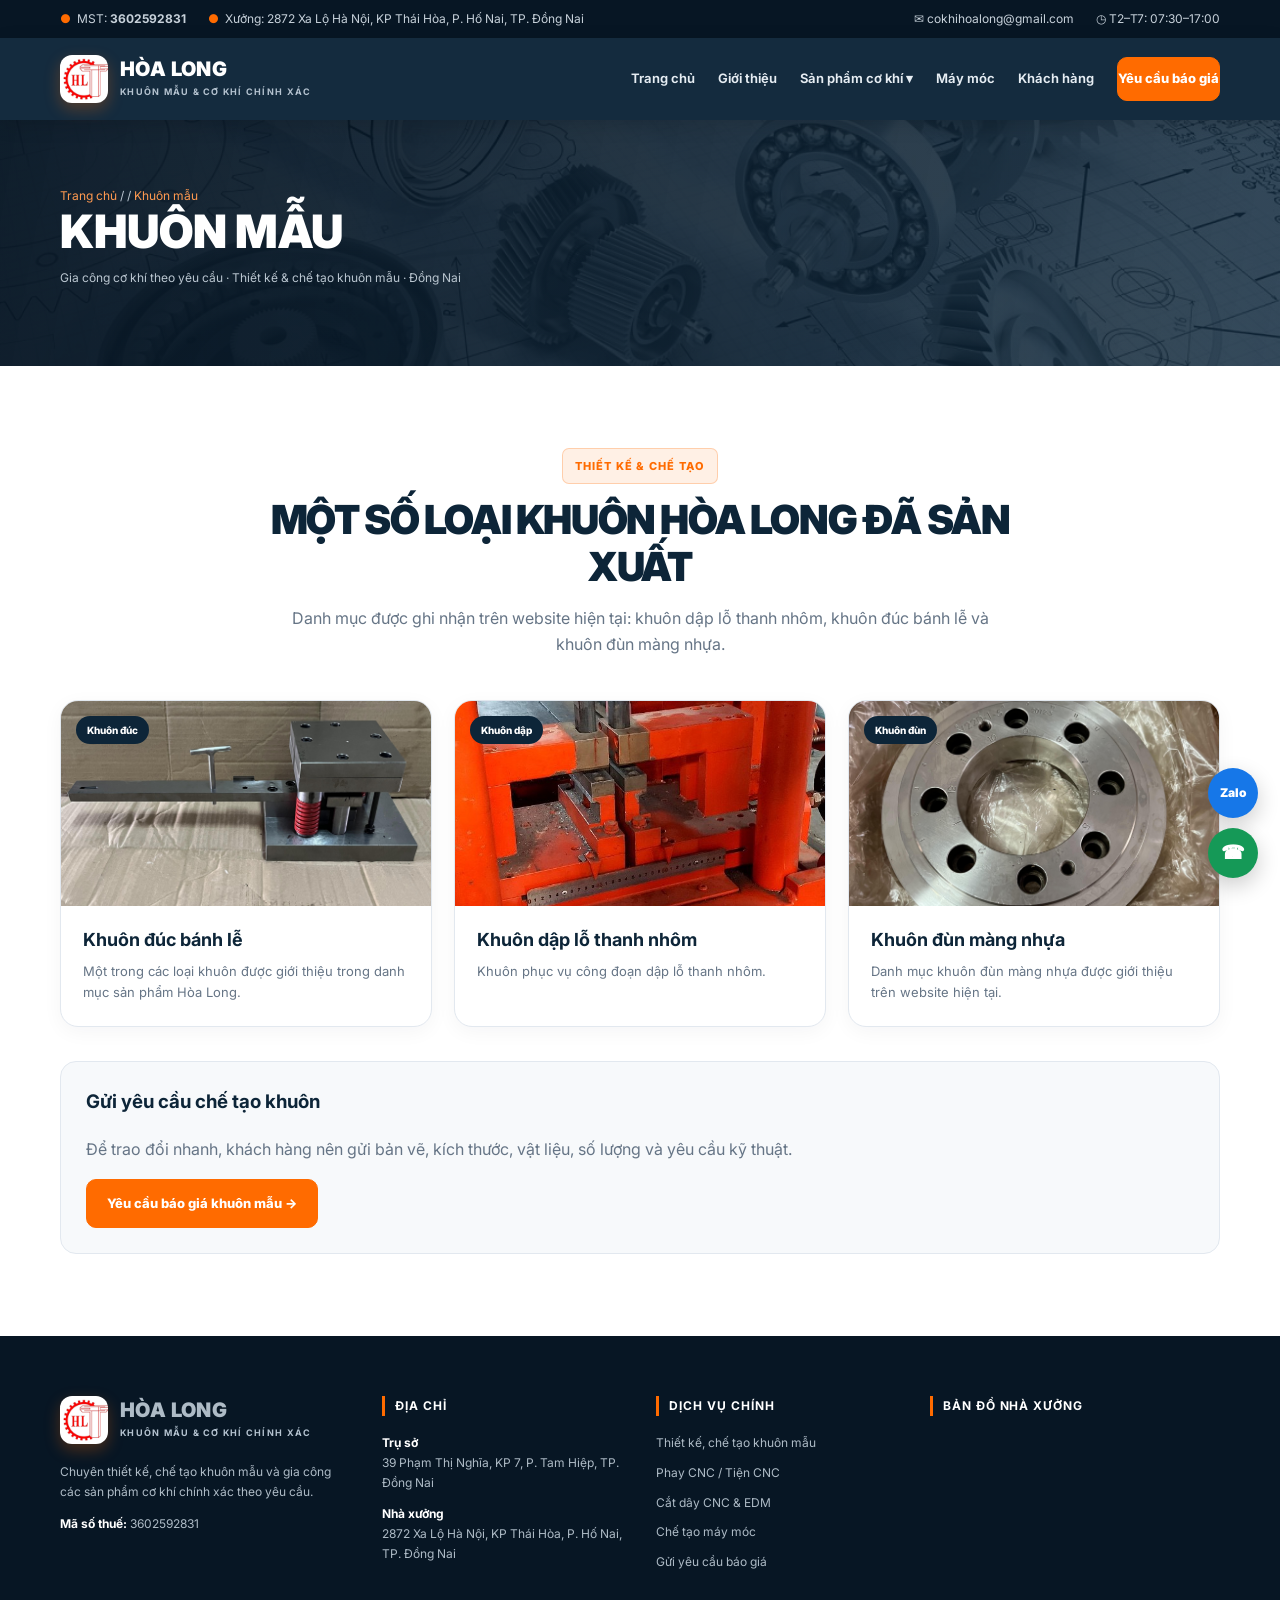
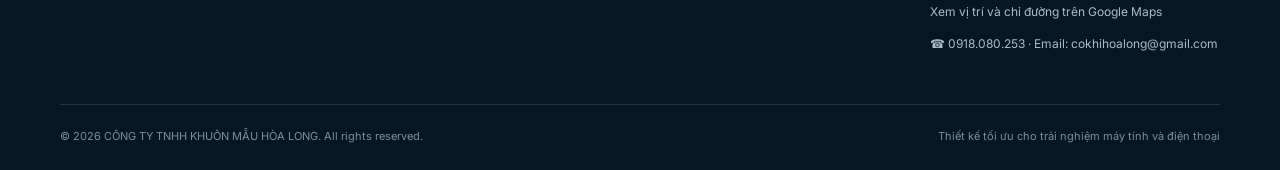
<file: khuon-mau.html>
<!doctype html><html lang="vi"><head><link rel="icon" type="image/png" href="./favicon.png"><meta charset="utf-8"><meta name="viewport" content="width=device-width,initial-scale=1"><title>Khuôn mẫu | Công ty TNHH Khuôn mẫu Hòa Long</title><meta name="description" content="Công ty TNHH Khuôn mẫu Hòa Long – Gia công cơ khí chính xác, chế tạo khuôn mẫu tại Đồng Nai."><link rel="stylesheet" href="site.css"></head><body><div class="topbar"><div class="container topbar-inner"><div class="topbar-group"><span><b class="dot">●</b>MST: <strong>3602592831</strong></span><span><b class="dot">●</b>Xưởng: 2872 Xa Lộ Hà Nội, KP Thái Hòa, P. Hố Nai, TP. Đồng Nai</span></div><div class="topbar-group"><a href="mailto:cokhihoalong@gmail.com">✉ cokhihoalong@gmail.com</a><span>◷ T2–T7: 07:30–17:00</span></div></div></div>
<header class="header"><div class="container nav-wrap"><a class="brand" href="index.html"><img class="brand-mark" src="./favicon.png" alt="Logo Hòa Long"><span><span class="brand-name">HÒA LONG</span><span class="brand-sub">Khuôn mẫu & Cơ khí chính xác</span></span></a><nav class="nav"><a class="" href="index.html">Trang chủ</a><a class="" href="gioi-thieu.html">Giới thiệu</a><div class="nav-drop"><button class="active">Sản phẩm cơ khí ▾</button><div class="drop-menu"><a href="khuon-mau.html">Khuôn mẫu</a><a href="san-pham-gia-cong.html">Sản phẩm gia công</a></div></div><a class="" href="may-moc.html">Máy móc</a><a class="" href="khach-hang.html">Khách hàng</a><a class="btn" href="lien-he.html#bao-gia">Yêu cầu báo giá</a></nav><button class="mobile-toggle" aria-label="Mở menu" aria-expanded="false">☰</button></div><nav class="mobile-nav"><a href="index.html">Trang chủ</a><a href="gioi-thieu.html">Giới thiệu</a><a href="khuon-mau.html">— Khuôn mẫu</a><a href="san-pham-gia-cong.html">— Sản phẩm gia công</a><a href="may-moc.html">Máy móc</a><a href="khach-hang.html">Khách hàng</a><a href="lien-he.html">Liên hệ</a><a href="lien-he.html#bao-gia">Yêu cầu báo giá</a></nav></header><main><section class="page-hero"><div class="container"><div class="breadcrumb"><a href="index.html">Trang chủ</a> /  / <a href="khuon-mau.html">Khuôn mẫu</a></div><h1>KHUÔN MẪU</h1><p class="breadcrumb">Gia công cơ khí theo yêu cầu · Thiết kế & chế tạo khuôn mẫu · Đồng Nai</p></div></section><section class="section"><div class="container"><div class="section-head"><span class="eyebrow">Thiết kế & chế tạo</span><h2>MỘT SỐ LOẠI KHUÔN HÒA LONG ĐÃ SẢN XUẤT</h2><p>Danh mục được ghi nhận trên website hiện tại: khuôn dập lỗ thanh nhôm, khuôn đúc bánh lễ và khuôn đùn màng nhựa.</p></div><div class="cards"><article class="card" data-category="mold"><div class="card-photo"><img src="./assets/images/wordpress-legacy/img_1094.jpg" alt="Khuôn đúc bánh lễ" loading="lazy"><span class="tag">Khuôn đúc</span></div><div class="card-body"><h3>Khuôn đúc bánh lễ</h3><p>Một trong các loại khuôn được giới thiệu trong danh mục sản phẩm Hòa Long.</p></div></article><article class="card" data-category="mold"><div class="card-photo"><img src="./assets/images/wordpress-legacy/img_1099-1.jpg" alt="Khuôn dập lỗ thanh nhôm" loading="lazy"><span class="tag">Khuôn dập</span></div><div class="card-body"><h3>Khuôn dập lỗ thanh nhôm</h3><p>Khuôn phục vụ công đoạn dập lỗ thanh nhôm.</p></div></article><article class="card" data-category="mold"><div class="card-photo"><img src="./assets/images/wordpress-legacy/img_1089.jpg" alt="Khuôn đùn màng nhựa" loading="lazy"><span class="tag">Khuôn đùn</span></div><div class="card-body"><h3>Khuôn đùn màng nhựa</h3><p>Danh mục khuôn đùn màng nhựa được giới thiệu trên website hiện tại.</p></div></article></div><div style="margin-top:34px;padding:25px;border-radius:16px;background:var(--paper);border:1px solid var(--line)"><h3 style="margin-top:0;color:var(--navy)">Gửi yêu cầu chế tạo khuôn</h3><p class="muted">Để trao đổi nhanh, khách hàng nên gửi bản vẽ, kích thước, vật liệu, số lượng và yêu cầu kỹ thuật.</p><a class="btn" href="lien-he.html#bao-gia">Yêu cầu báo giá khuôn mẫu →</a></div></div></section></main><footer class="footer"><div class="container"><div class="footer-grid"><div><a class="brand" href="index.html"><img class="brand-mark" src="./favicon.png" alt="Logo Hòa Long"><span><span class="brand-name">HÒA LONG</span><span class="brand-sub">Khuôn mẫu & Cơ khí chính xác</span></span></a><p style="margin-top:18px">Chuyên thiết kế, chế tạo khuôn mẫu và gia công các sản phẩm cơ khí chính xác theo yêu cầu.</p><p><b style="color:#fff">Mã số thuế:</b> 3602592831</p></div><div><h4>Địa chỉ</h4><p><b style="color:#fff">Trụ sở</b><br>39 Phạm Thị Nghĩa, KP 7, P. Tam Hiệp, TP. Đồng Nai</p><p><b style="color:#fff">Nhà xưởng</b><br>2872 Xa Lộ Hà Nội, KP Thái Hòa, P. Hố Nai, TP. Đồng Nai</p></div><div><h4>Dịch vụ chính</h4><ul><li><a href="khuon-mau.html">Thiết kế, chế tạo khuôn mẫu</a></li><li><a href="san-pham-gia-cong.html">Phay CNC / Tiện CNC</a></li><li><a href="san-pham-gia-cong.html">Cắt dây CNC & EDM</a></li><li><a href="may-moc.html">Chế tạo máy móc</a></li><li><a href="lien-he.html">Gửi yêu cầu báo giá</a></li></ul></div><div><h4>Bản đồ nhà xưởng</h4><iframe class="map" title="Bản đồ nhà xưởng Hòa Long" src="https://www.google.com/maps/embed?pb=!1m14!1m8!1m3!1d244.81048956915362!2d106.92846942721451!3d10.965800553287272!3m2!1i1024!2i768!4f13.1!3m3!1m2!1s0x3174dddb66776165%3A0xc042b692e3a58e84!2zQ8O0bmcgdHkgVE5ISCBLaHXDtG4gbeG6q3UgSMOyYSBMb25n!5e0!3m2!1svi!2s!4v1794297510848!5m2!1svi!2s" loading="lazy"></iframe><p class="map-link"><a href="https://maps.app.goo.gl/GKMPtRkxPsB5hAL57" target="_blank" rel="noopener noreferrer">Xem vị trí và chỉ đường trên Google Maps</a></p><p><a href="tel:0918080253">☎ 0918.080.253</a> · <a href="https://mail.google.com/mail/?view=cm&fs=1&to=cokhihoalong%40gmail.com" target="_blank" rel="noopener noreferrer">Email: cokhihoalong@gmail.com</a></p></div></div><div class="copyright"><span>© 2026 CÔNG TY TNHH KHUÔN MẪU HÒA LONG. All rights reserved.</span><span>Thiết kế tối ưu cho trải nghiệm máy tính và điện thoại</span></div></div></footer><div class="floating"><a class="float-btn float-zalo" href="https://zalo.me/0918080253" target="_blank" rel="noopener">Zalo</a><a class="float-btn float-phone" href="tel:0918080253" aria-label="Gọi Hòa Long">☎</a></div><script src="site.js"></script></body></html>
</file>
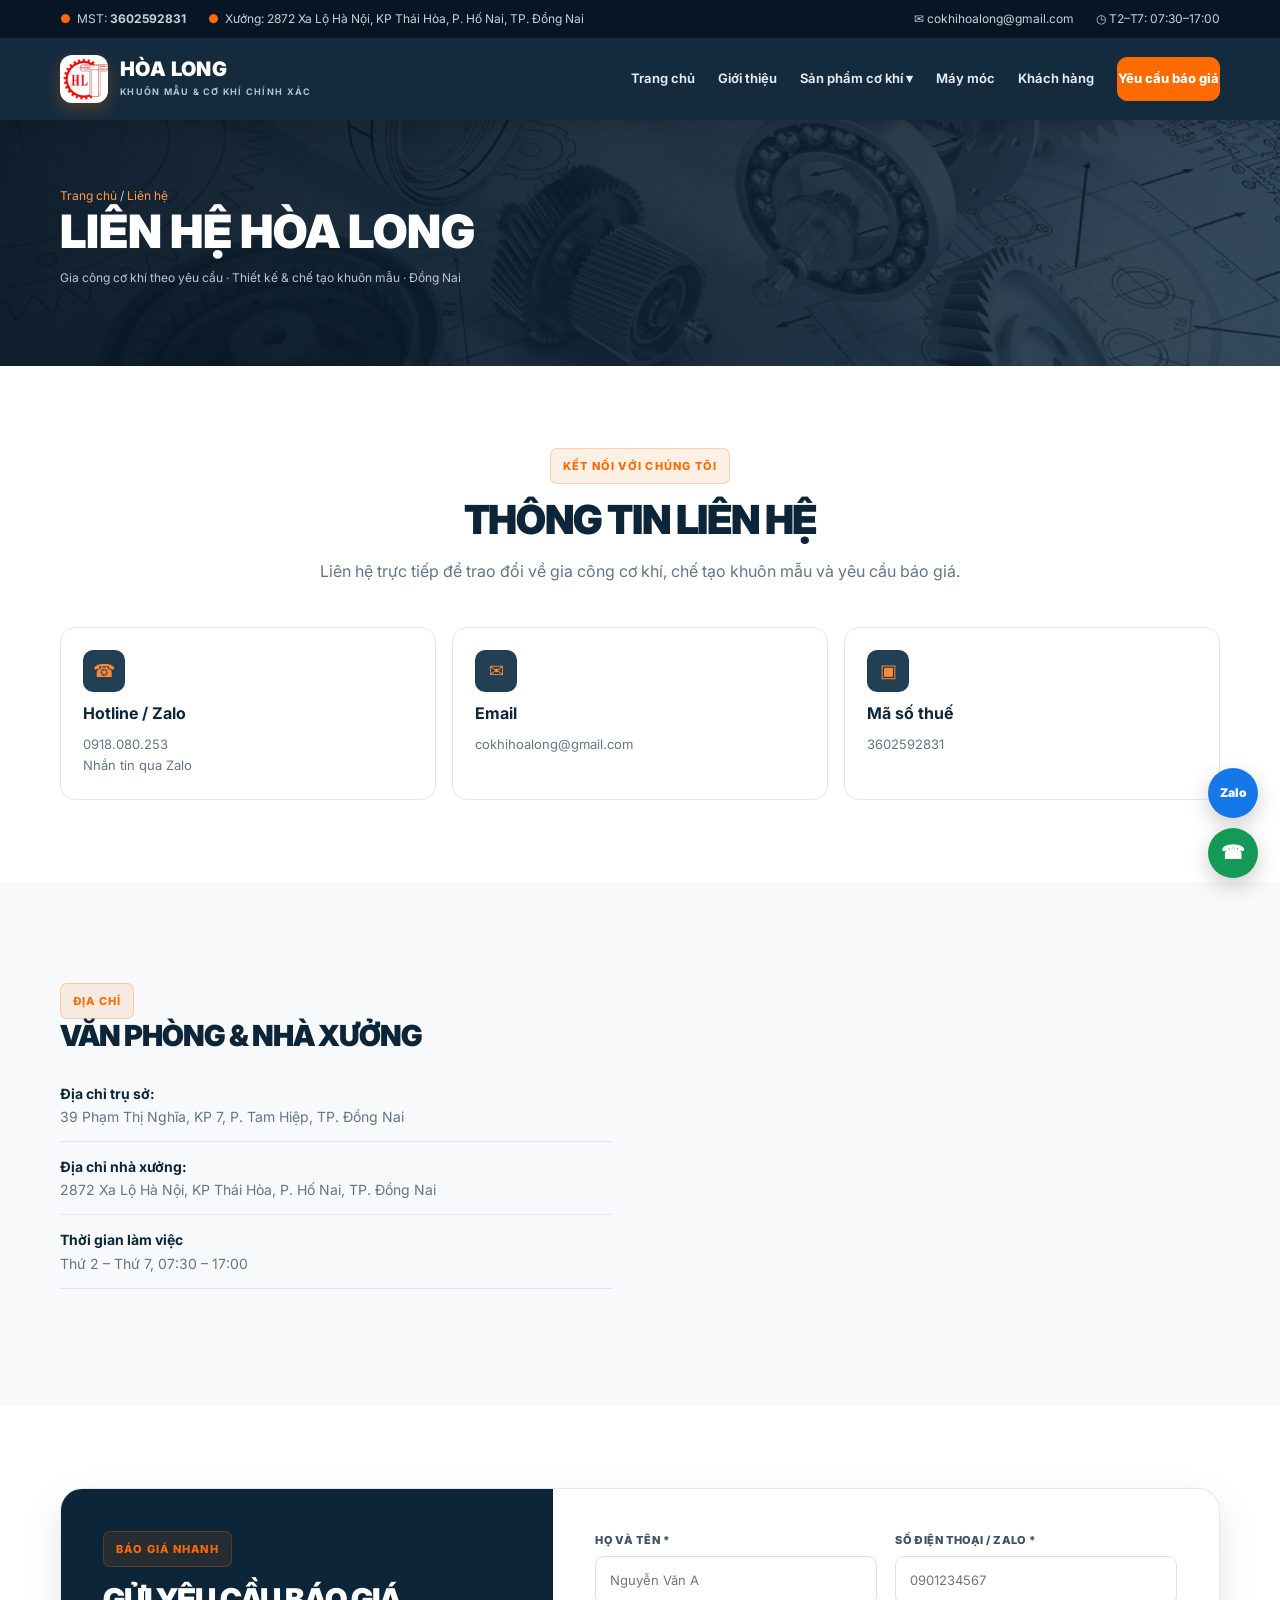
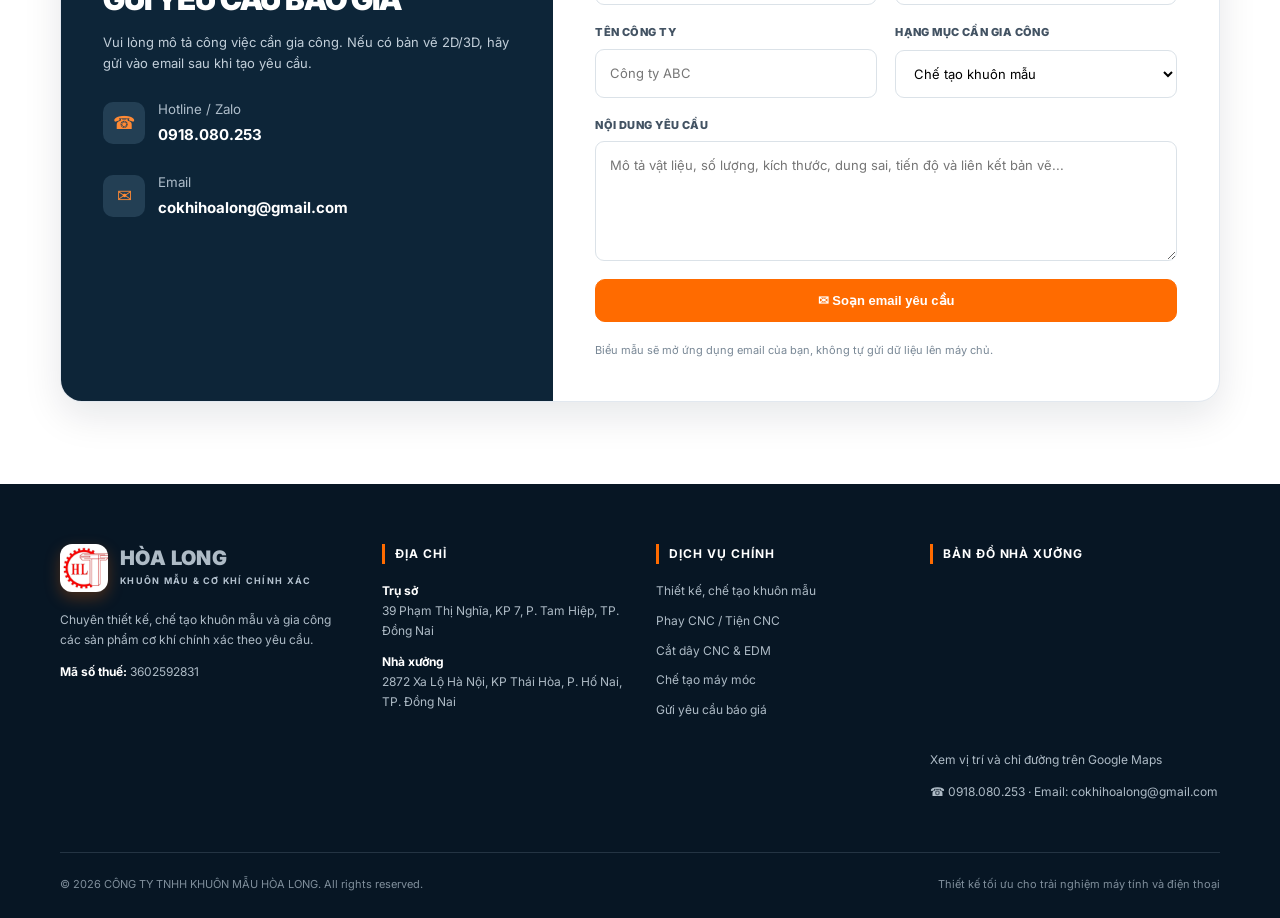
<file: lien-he.html>
<!doctype html><html lang="vi"><head><link rel="icon" type="image/png" href="./favicon.png"><meta charset="utf-8"><meta name="viewport" content="width=device-width,initial-scale=1"><title>Liên hệ | Công ty TNHH Khuôn mẫu Hòa Long</title><meta name="description" content="Công ty TNHH Khuôn mẫu Hòa Long – Gia công cơ khí chính xác, chế tạo khuôn mẫu tại Đồng Nai."><link rel="stylesheet" href="site.css"></head><body><div class="topbar"><div class="container topbar-inner"><div class="topbar-group"><span><b class="dot">●</b>MST: <strong>3602592831</strong></span><span><b class="dot">●</b>Xưởng: 2872 Xa Lộ Hà Nội, KP Thái Hòa, P. Hố Nai, TP. Đồng Nai</span></div><div class="topbar-group"><a href="mailto:cokhihoalong@gmail.com">✉ cokhihoalong@gmail.com</a><span>◷ T2–T7: 07:30–17:00</span></div></div></div>
<header class="header"><div class="container nav-wrap"><a class="brand" href="index.html"><img class="brand-mark" src="./favicon.png" alt="Logo Hòa Long"><span><span class="brand-name">HÒA LONG</span><span class="brand-sub">Khuôn mẫu & Cơ khí chính xác</span></span></a><nav class="nav"><a class="" href="index.html">Trang chủ</a><a class="" href="gioi-thieu.html">Giới thiệu</a><div class="nav-drop"><button class="">Sản phẩm cơ khí ▾</button><div class="drop-menu"><a href="khuon-mau.html">Khuôn mẫu</a><a href="san-pham-gia-cong.html">Sản phẩm gia công</a></div></div><a class="" href="may-moc.html">Máy móc</a><a class="" href="khach-hang.html">Khách hàng</a><a class="btn" href="lien-he.html#bao-gia">Yêu cầu báo giá</a></nav><button class="mobile-toggle" aria-label="Mở menu" aria-expanded="false">☰</button></div><nav class="mobile-nav"><a href="index.html">Trang chủ</a><a href="gioi-thieu.html">Giới thiệu</a><a href="khuon-mau.html">— Khuôn mẫu</a><a href="san-pham-gia-cong.html">— Sản phẩm gia công</a><a href="may-moc.html">Máy móc</a><a href="khach-hang.html">Khách hàng</a><a href="lien-he.html">Liên hệ</a><a href="lien-he.html#bao-gia">Yêu cầu báo giá</a></nav></header><main><section class="page-hero"><div class="container"><div class="breadcrumb"><a href="index.html">Trang chủ</a> / <a href="lien-he.html">Liên hệ</a></div><h1>LIÊN HỆ HÒA LONG</h1><p class="breadcrumb">Gia công cơ khí theo yêu cầu · Thiết kế & chế tạo khuôn mẫu · Đồng Nai</p></div></section><section class="section"><div class="container"><div class="section-head"><span class="eyebrow">Kết nối với chúng tôi</span><h2>THÔNG TIN LIÊN HỆ</h2><p>Liên hệ trực tiếp để trao đổi về gia công cơ khí, chế tạo khuôn mẫu và yêu cầu báo giá.</p></div><div class="contact-cards"><div class="contact-card"><span class="contact-icon">☎</span><b>Hotline / Zalo</b><p><a href="tel:0918080253">0918.080.253</a><br><a href="https://zalo.me/0918080253" target="_blank">Nhắn tin qua Zalo</a></p></div><div class="contact-card"><span class="contact-icon">✉</span><b>Email</b><p><a href="mailto:cokhihoalong@gmail.com">cokhihoalong@gmail.com</a></p></div><div class="contact-card"><span class="contact-icon">▣</span><b>Mã số thuế</b><p>3602592831</p></div></div></div></section><section class="section soft"><div class="container two-col"><div><span class="eyebrow">Địa chỉ</span><h2 style="font-size:29px">VĂN PHÒNG & NHÀ XƯỞNG</h2><ul class="info-list"><li><strong>Địa chỉ trụ sở:</strong><br>39 Phạm Thị Nghĩa, KP 7, P. Tam Hiệp, TP. Đồng Nai</li><li><strong>Địa chỉ nhà xưởng:</strong><br>2872 Xa Lộ Hà Nội, KP Thái Hòa, P. Hố Nai, TP. Đồng Nai</li><li><strong>Thời gian làm việc</strong><br>Thứ 2 – Thứ 7, 07:30 – 17:00</li></ul></div><iframe class="map-large" title="Bản đồ nhà xưởng Hòa Long" src="https://www.google.com/maps/embed?pb=!1m14!1m8!1m3!1d244.81048956915362!2d106.92846942721451!3d10.965800553287272!3m2!1i1024!2i768!4f13.1!3m3!1m2!1s0x3174dddb66776165%3A0xc042b692e3a58e84!2zQ8O0bmcgdHkgVE5ISCBLaHXDtG4gbeG6q3UgSMOyYSBMb25n!5e0!3m2!1svi!2s!4v1794297510848!5m2!1svi!2s" loading="lazy"></iframe></div></section><section class="section" id="bao-gia"><div class="container"><div class="quote-wrap"><div class="quote-info"><span class="eyebrow">Báo giá nhanh</span><h2>GỬI YÊU CẦU BÁO GIÁ</h2><p>Vui lòng mô tả công việc cần gia công. Nếu có bản vẽ 2D/3D, hãy gửi vào email sau khi tạo yêu cầu.</p><div class="contact-row"><span class="contact-icon">☎</span><div><small>Hotline / Zalo</small><b>0918.080.253</b></div></div><div class="contact-row"><span class="contact-icon">✉</span><div><small>Email</small><b>cokhihoalong@gmail.com</b></div></div></div><div class="quote-form"><form id="quote-form"><div class="form-grid"><div class="field"><label>Họ và tên *</label><input name="name" required placeholder="Nguyễn Văn A"></div><div class="field"><label>Số điện thoại / Zalo *</label><input name="phone" required type="tel" placeholder="0901234567"></div><div class="field"><label>Tên công ty</label><input name="company" placeholder="Công ty ABC"></div><div class="field"><label>Hạng mục cần gia công</label><select name="service"><option>Chế tạo khuôn mẫu</option><option>Gia công cơ khí CNC</option><option>Cắt dây CNC & EDM</option><option>Chế tạo máy móc</option><option>Khác</option></select></div><div class="field full"><label>Nội dung yêu cầu</label><textarea name="message" placeholder="Mô tả vật liệu, số lượng, kích thước, dung sai, tiến độ và liên kết bản vẽ..."></textarea></div><div class="field full"><button class="btn" type="submit">✉ Soạn email yêu cầu</button><p id="form-note" class="form-note">Biểu mẫu sẽ mở ứng dụng email của bạn, không tự gửi dữ liệu lên máy chủ.</p></div></div></form></div></div></div></section></main><footer class="footer"><div class="container"><div class="footer-grid"><div><a class="brand" href="index.html"><img class="brand-mark" src="./favicon.png" alt="Logo Hòa Long"><span><span class="brand-name">HÒA LONG</span><span class="brand-sub">Khuôn mẫu & Cơ khí chính xác</span></span></a><p style="margin-top:18px">Chuyên thiết kế, chế tạo khuôn mẫu và gia công các sản phẩm cơ khí chính xác theo yêu cầu.</p><p><b style="color:#fff">Mã số thuế:</b> 3602592831</p></div><div><h4>Địa chỉ</h4><p><b style="color:#fff">Trụ sở</b><br>39 Phạm Thị Nghĩa, KP 7, P. Tam Hiệp, TP. Đồng Nai</p><p><b style="color:#fff">Nhà xưởng</b><br>2872 Xa Lộ Hà Nội, KP Thái Hòa, P. Hố Nai, TP. Đồng Nai</p></div><div><h4>Dịch vụ chính</h4><ul><li><a href="khuon-mau.html">Thiết kế, chế tạo khuôn mẫu</a></li><li><a href="san-pham-gia-cong.html">Phay CNC / Tiện CNC</a></li><li><a href="san-pham-gia-cong.html">Cắt dây CNC & EDM</a></li><li><a href="may-moc.html">Chế tạo máy móc</a></li><li><a href="lien-he.html">Gửi yêu cầu báo giá</a></li></ul></div><div><h4>Bản đồ nhà xưởng</h4><iframe class="map" title="Bản đồ nhà xưởng Hòa Long" src="https://www.google.com/maps/embed?pb=!1m14!1m8!1m3!1d244.81048956915362!2d106.92846942721451!3d10.965800553287272!3m2!1i1024!2i768!4f13.1!3m3!1m2!1s0x3174dddb66776165%3A0xc042b692e3a58e84!2zQ8O0bmcgdHkgVE5ISCBLaHXDtG4gbeG6q3UgSMOyYSBMb25n!5e0!3m2!1svi!2s!4v1794297510848!5m2!1svi!2s" loading="lazy"></iframe><p class="map-link"><a href="https://maps.app.goo.gl/GKMPtRkxPsB5hAL57" target="_blank" rel="noopener noreferrer">Xem vị trí và chỉ đường trên Google Maps</a></p><p><a href="tel:0918080253">☎ 0918.080.253</a> · <a href="https://mail.google.com/mail/?view=cm&fs=1&to=cokhihoalong%40gmail.com" target="_blank" rel="noopener noreferrer">Email: cokhihoalong@gmail.com</a></p></div></div><div class="copyright"><span>© 2026 CÔNG TY TNHH KHUÔN MẪU HÒA LONG. All rights reserved.</span><span>Thiết kế tối ưu cho trải nghiệm máy tính và điện thoại</span></div></div></footer><div class="floating"><a class="float-btn float-zalo" href="https://zalo.me/0918080253" target="_blank" rel="noopener">Zalo</a><a class="float-btn float-phone" href="tel:0918080253" aria-label="Gọi Hòa Long">☎</a></div><script src="site.js?v=20261110-email-compose"></script></body></html>
</file>
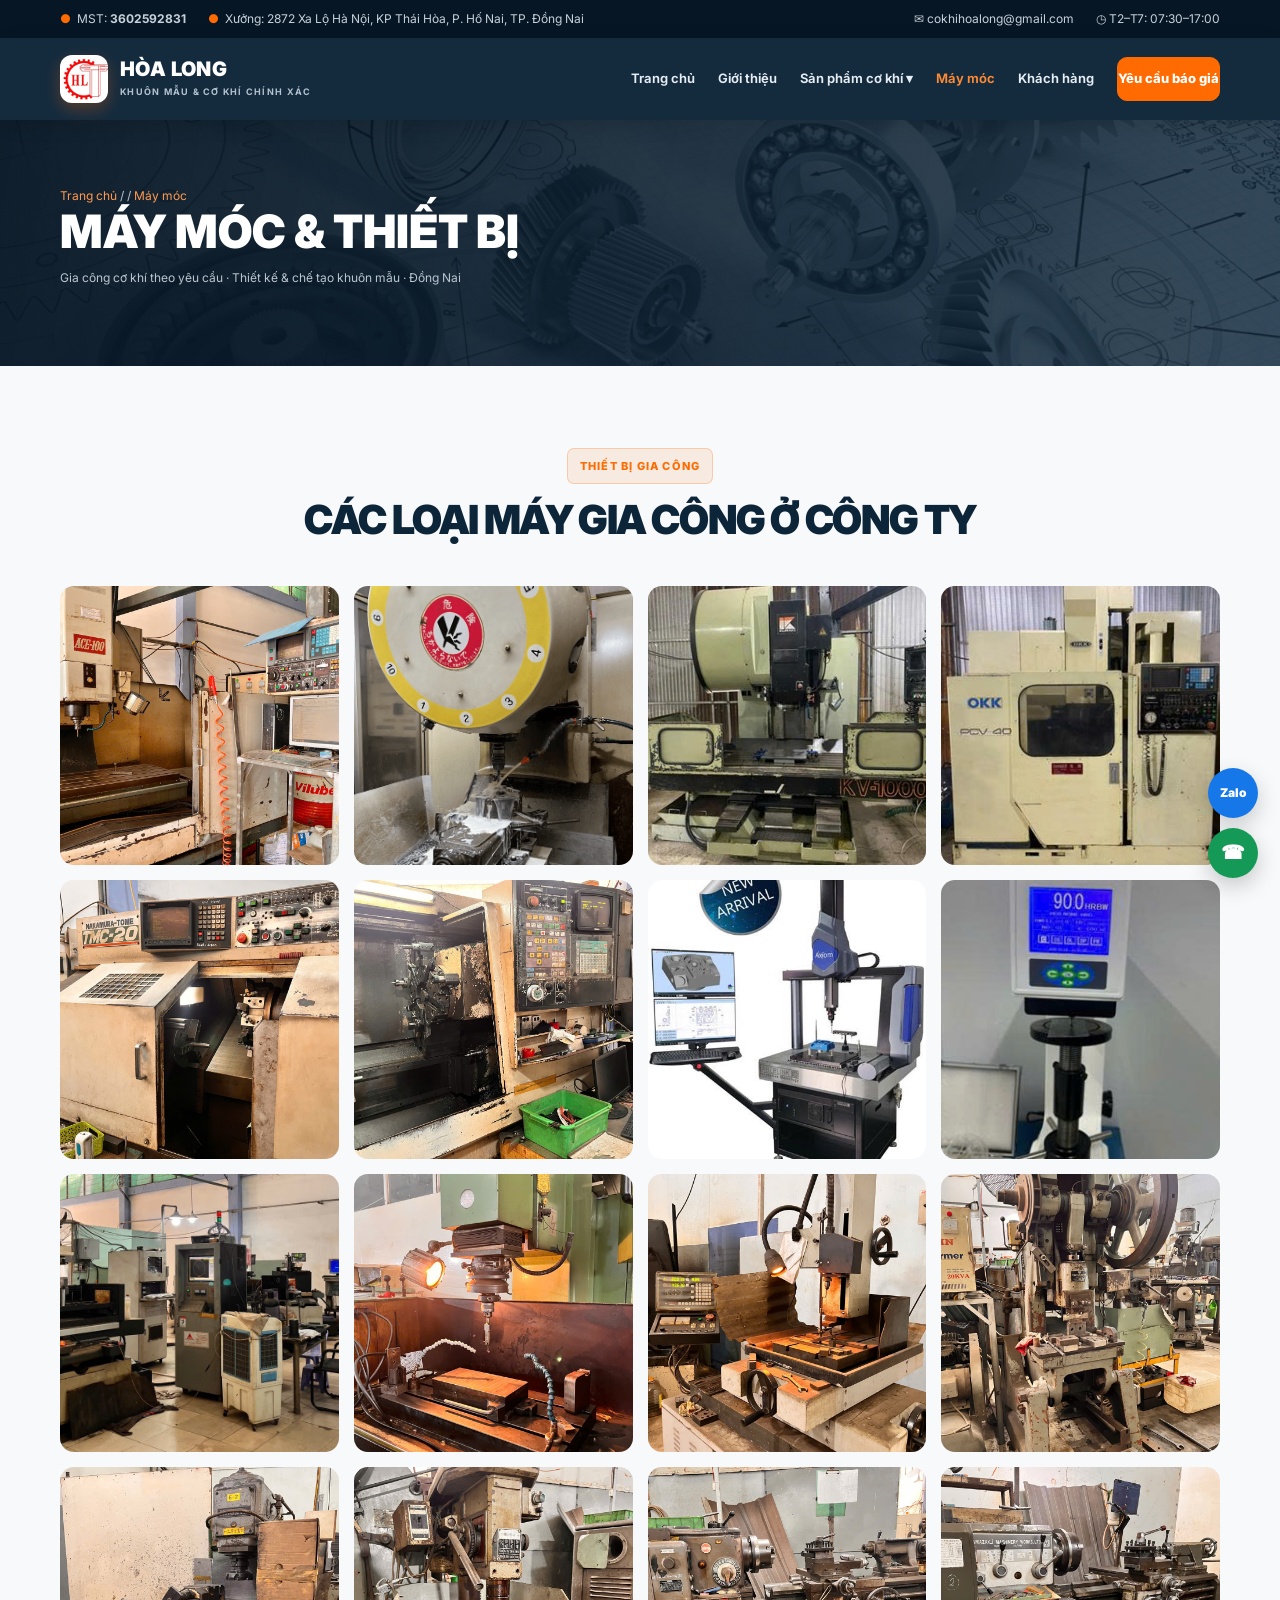
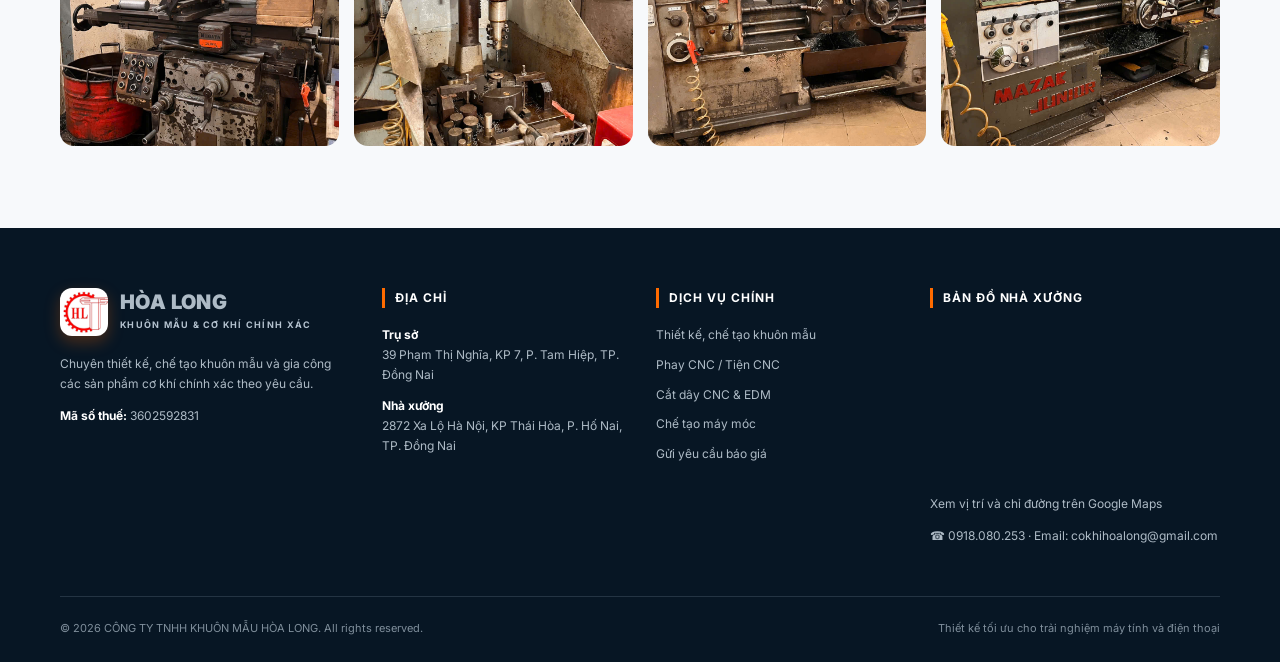
<file: may-moc.html>
<!doctype html><html lang="vi"><head><link rel="icon" type="image/png" href="./favicon.png"><meta charset="utf-8"><meta name="viewport" content="width=device-width,initial-scale=1"><title>Máy móc | Công ty TNHH Khuôn mẫu Hòa Long</title><meta name="description" content="Công ty TNHH Khuôn mẫu Hòa Long – Gia công cơ khí chính xác, chế tạo khuôn mẫu tại Đồng Nai."><link rel="stylesheet" href="site.css"></head><body><div class="topbar"><div class="container topbar-inner"><div class="topbar-group"><span><b class="dot">●</b>MST: <strong>3602592831</strong></span><span><b class="dot">●</b>Xưởng: 2872 Xa Lộ Hà Nội, KP Thái Hòa, P. Hố Nai, TP. Đồng Nai</span></div><div class="topbar-group"><a href="mailto:cokhihoalong@gmail.com">✉ cokhihoalong@gmail.com</a><span>◷ T2–T7: 07:30–17:00</span></div></div></div>
<header class="header"><div class="container nav-wrap"><a class="brand" href="index.html"><img class="brand-mark" src="./favicon.png" alt="Logo Hòa Long"><span><span class="brand-name">HÒA LONG</span><span class="brand-sub">Khuôn mẫu & Cơ khí chính xác</span></span></a><nav class="nav"><a class="" href="index.html">Trang chủ</a><a class="" href="gioi-thieu.html">Giới thiệu</a><div class="nav-drop"><button class="">Sản phẩm cơ khí ▾</button><div class="drop-menu"><a href="khuon-mau.html">Khuôn mẫu</a><a href="san-pham-gia-cong.html">Sản phẩm gia công</a></div></div><a class="active" href="may-moc.html">Máy móc</a><a class="" href="khach-hang.html">Khách hàng</a><a class="btn" href="lien-he.html#bao-gia">Yêu cầu báo giá</a></nav><button class="mobile-toggle" aria-label="Mở menu" aria-expanded="false">☰</button></div><nav class="mobile-nav"><a href="index.html">Trang chủ</a><a href="gioi-thieu.html">Giới thiệu</a><a href="khuon-mau.html">— Khuôn mẫu</a><a href="san-pham-gia-cong.html">— Sản phẩm gia công</a><a href="may-moc.html">Máy móc</a><a href="khach-hang.html">Khách hàng</a><a href="lien-he.html">Liên hệ</a><a href="lien-he.html#bao-gia">Yêu cầu báo giá</a></nav></header><main><section class="page-hero"><div class="container"><div class="breadcrumb"><a href="index.html">Trang chủ</a> /  / <a href="may-moc.html">Máy móc</a></div><h1>MÁY MÓC & THIẾT BỊ</h1><p class="breadcrumb">Gia công cơ khí theo yêu cầu · Thiết kế & chế tạo khuôn mẫu · Đồng Nai</p></div></section><section class="section soft"><div class="container"><div class="section-head"><span class="eyebrow">Thiết bị gia công</span><h2>CÁC LOẠI MÁY GIA CÔNG Ở CÔNG TY</h2></div><div class="gallery"><a class="gallery-item" href="./assets/images/May%20phay%20CNC.jpg" target="_blank" rel="noopener noreferrer"><img src="./assets/images/May%20phay%20CNC.jpg" alt="Máy phay CNC" loading="lazy"><div class="gallery-caption"><b>Máy phay CNC</b></div></a><a class="gallery-item" href="./assets/images/wordpress-legacy/untitled.png" target="_blank" rel="noopener noreferrer"><img src="./assets/images/wordpress-legacy/untitled.png" alt="Máy phay CNC" loading="lazy"><div class="gallery-caption"><b>Máy phay CNC</b></div></a><a class="gallery-item" href="./assets/images/May%20phay%20CNC%20kv1000.jpg" target="_blank" rel="noopener noreferrer"><img src="./assets/images/May%20phay%20CNC%20kv1000.jpg" alt="Máy phay CNC" loading="lazy"><div class="gallery-caption"><b>Máy phay CNC</b></div></a><a class="gallery-item" href="./assets/images/May%20phay%20CNC%20okk.jpg" target="_blank" rel="noopener noreferrer"><img src="./assets/images/May%20phay%20CNC%20okk.jpg" alt="Máy phay CNC" loading="lazy"><div class="gallery-caption"><b>Máy phay CNC</b></div></a><a class="gallery-item" href="./assets/images/May%20tien%20CNC%201.jpg" target="_blank" rel="noopener noreferrer"><img src="./assets/images/May%20tien%20CNC%201.jpg" alt="Máy tiện CNC" loading="lazy"><div class="gallery-caption"><b>Máy tiện CNC</b></div></a><a class="gallery-item" href="./assets/images/May%20tien%20CNC%202.jpg" target="_blank" rel="noopener noreferrer"><img src="./assets/images/May%20tien%20CNC%202.jpg" alt="Máy tiện CNC" loading="lazy"><div class="gallery-caption"><b>Máy tiện CNC</b></div></a><a class="gallery-item" href="./assets/images/May%20do%203D.jpg" target="_blank" rel="noopener noreferrer"><img src="./assets/images/May%20do%203D.jpg" alt="Máy đo 3D" loading="lazy"><div class="gallery-caption"><b>Máy đo 3D</b></div></a><a class="gallery-item" href="./assets/images/May%20do%20do%20cung.jpg" target="_blank" rel="noopener noreferrer"><img src="./assets/images/May%20do%20do%20cung.jpg" alt="Máy đo độ đứng" loading="lazy"><div class="gallery-caption"><b>Máy đo độ đứng</b></div></a><a class="gallery-item" href="./assets/images/May%20cat%20day.jpg" target="_blank" rel="noopener noreferrer"><img src="./assets/images/May%20cat%20day.jpg" alt="Máy cắt dây CNC" loading="lazy"><div class="gallery-caption"><b>Máy cắt dây CNC</b></div></a><a class="gallery-item" href="./assets/images/May%20an%20mon%20EDM.jpg" target="_blank" rel="noopener noreferrer"><img src="./assets/images/May%20an%20mon%20EDM.jpg" alt="Máy ăn mòn EDM" loading="lazy"><div class="gallery-caption"><b>Máy ăn mòn EDM</b></div></a><a class="gallery-item" href="./assets/images/May%20ban%20lo%20dien.jpg" target="_blank" rel="noopener noreferrer"><img src="./assets/images/May%20ban%20lo%20dien.jpg" alt="Máy bắn lỗ điện" loading="lazy"><div class="gallery-caption"><b>Máy bắn lỗ điện</b></div></a><a class="gallery-item" href="./assets/images/May%20dap.jpg" target="_blank" rel="noopener noreferrer"><img src="./assets/images/May%20dap.jpg" alt="Máy dập" loading="lazy"><div class="gallery-caption"><b>Máy dập</b></div></a><a class="gallery-item" href="./assets/images/May%20mai%201.jpg" target="_blank" rel="noopener noreferrer"><img src="./assets/images/May%20mai%201.jpg" alt="Máy mài" loading="lazy"><div class="gallery-caption"><b>Máy mài</b></div></a><a class="gallery-item" href="./assets/images/May%20taro.jpg" target="_blank" rel="noopener noreferrer"><img src="./assets/images/May%20taro.jpg" alt="Máy taro" loading="lazy"><div class="gallery-caption"><b>Máy taro</b></div></a><a class="gallery-item" href="./assets/images/May%20tien%20co%201.jpg" target="_blank" rel="noopener noreferrer"><img src="./assets/images/May%20tien%20co%201.jpg" alt="Máy tiện cơ" loading="lazy"><div class="gallery-caption"><b>Máy tiện cơ</b></div></a><a class="gallery-item" href="./assets/images/May%20tien%20co%202.jpg" target="_blank" rel="noopener noreferrer"><img src="./assets/images/May%20tien%20co%202.jpg" alt="Máy tiện cơ" loading="lazy"><div class="gallery-caption"><b>Máy tiện cơ</b></div></a></div></div></section></main><footer class="footer"><div class="container"><div class="footer-grid"><div><a class="brand" href="index.html"><img class="brand-mark" src="./favicon.png" alt="Logo Hòa Long"><span><span class="brand-name">HÒA LONG</span><span class="brand-sub">Khuôn mẫu & Cơ khí chính xác</span></span></a><p style="margin-top:18px">Chuyên thiết kế, chế tạo khuôn mẫu và gia công các sản phẩm cơ khí chính xác theo yêu cầu.</p><p><b style="color:#fff">Mã số thuế:</b> 3602592831</p></div><div><h4>Địa chỉ</h4><p><b style="color:#fff">Trụ sở</b><br>39 Phạm Thị Nghĩa, KP 7, P. Tam Hiệp, TP. Đồng Nai</p><p><b style="color:#fff">Nhà xưởng</b><br>2872 Xa Lộ Hà Nội, KP Thái Hòa, P. Hố Nai, TP. Đồng Nai</p></div><div><h4>Dịch vụ chính</h4><ul><li><a href="khuon-mau.html">Thiết kế, chế tạo khuôn mẫu</a></li><li><a href="san-pham-gia-cong.html">Phay CNC / Tiện CNC</a></li><li><a href="san-pham-gia-cong.html">Cắt dây CNC & EDM</a></li><li><a href="may-moc.html">Chế tạo máy móc</a></li><li><a href="lien-he.html">Gửi yêu cầu báo giá</a></li></ul></div><div><h4>Bản đồ nhà xưởng</h4><iframe class="map" title="Bản đồ nhà xưởng Hòa Long" src="https://www.google.com/maps/embed?pb=!1m14!1m8!1m3!1d244.81048956915362!2d106.92846942721451!3d10.965800553287272!3m2!1i1024!2i768!4f13.1!3m3!1m2!1s0x3174dddb66776165%3A0xc042b692e3a58e84!2zQ8O0bmcgdHkgVE5ISCBLaHXDtG4gbeG6q3UgSMOyYSBMb25n!5e0!3m2!1svi!2s!4v1794297510848!5m2!1svi!2s" loading="lazy"></iframe><p class="map-link"><a href="https://maps.app.goo.gl/GKMPtRkxPsB5hAL57" target="_blank" rel="noopener noreferrer">Xem vị trí và chỉ đường trên Google Maps</a></p><p><a href="tel:0918080253">☎ 0918.080.253</a> · <a href="https://mail.google.com/mail/?view=cm&fs=1&to=cokhihoalong%40gmail.com" target="_blank" rel="noopener noreferrer">Email: cokhihoalong@gmail.com</a></p></div></div><div class="copyright"><span>© 2026 CÔNG TY TNHH KHUÔN MẪU HÒA LONG. All rights reserved.</span><span>Thiết kế tối ưu cho trải nghiệm máy tính và điện thoại</span></div></div></footer><div class="floating"><a class="float-btn float-zalo" href="https://zalo.me/0918080253" target="_blank" rel="noopener">Zalo</a><a class="float-btn float-phone" href="tel:0918080253" aria-label="Gọi Hòa Long">☎</a></div><script src="site.js"></script></body></html>
</file>
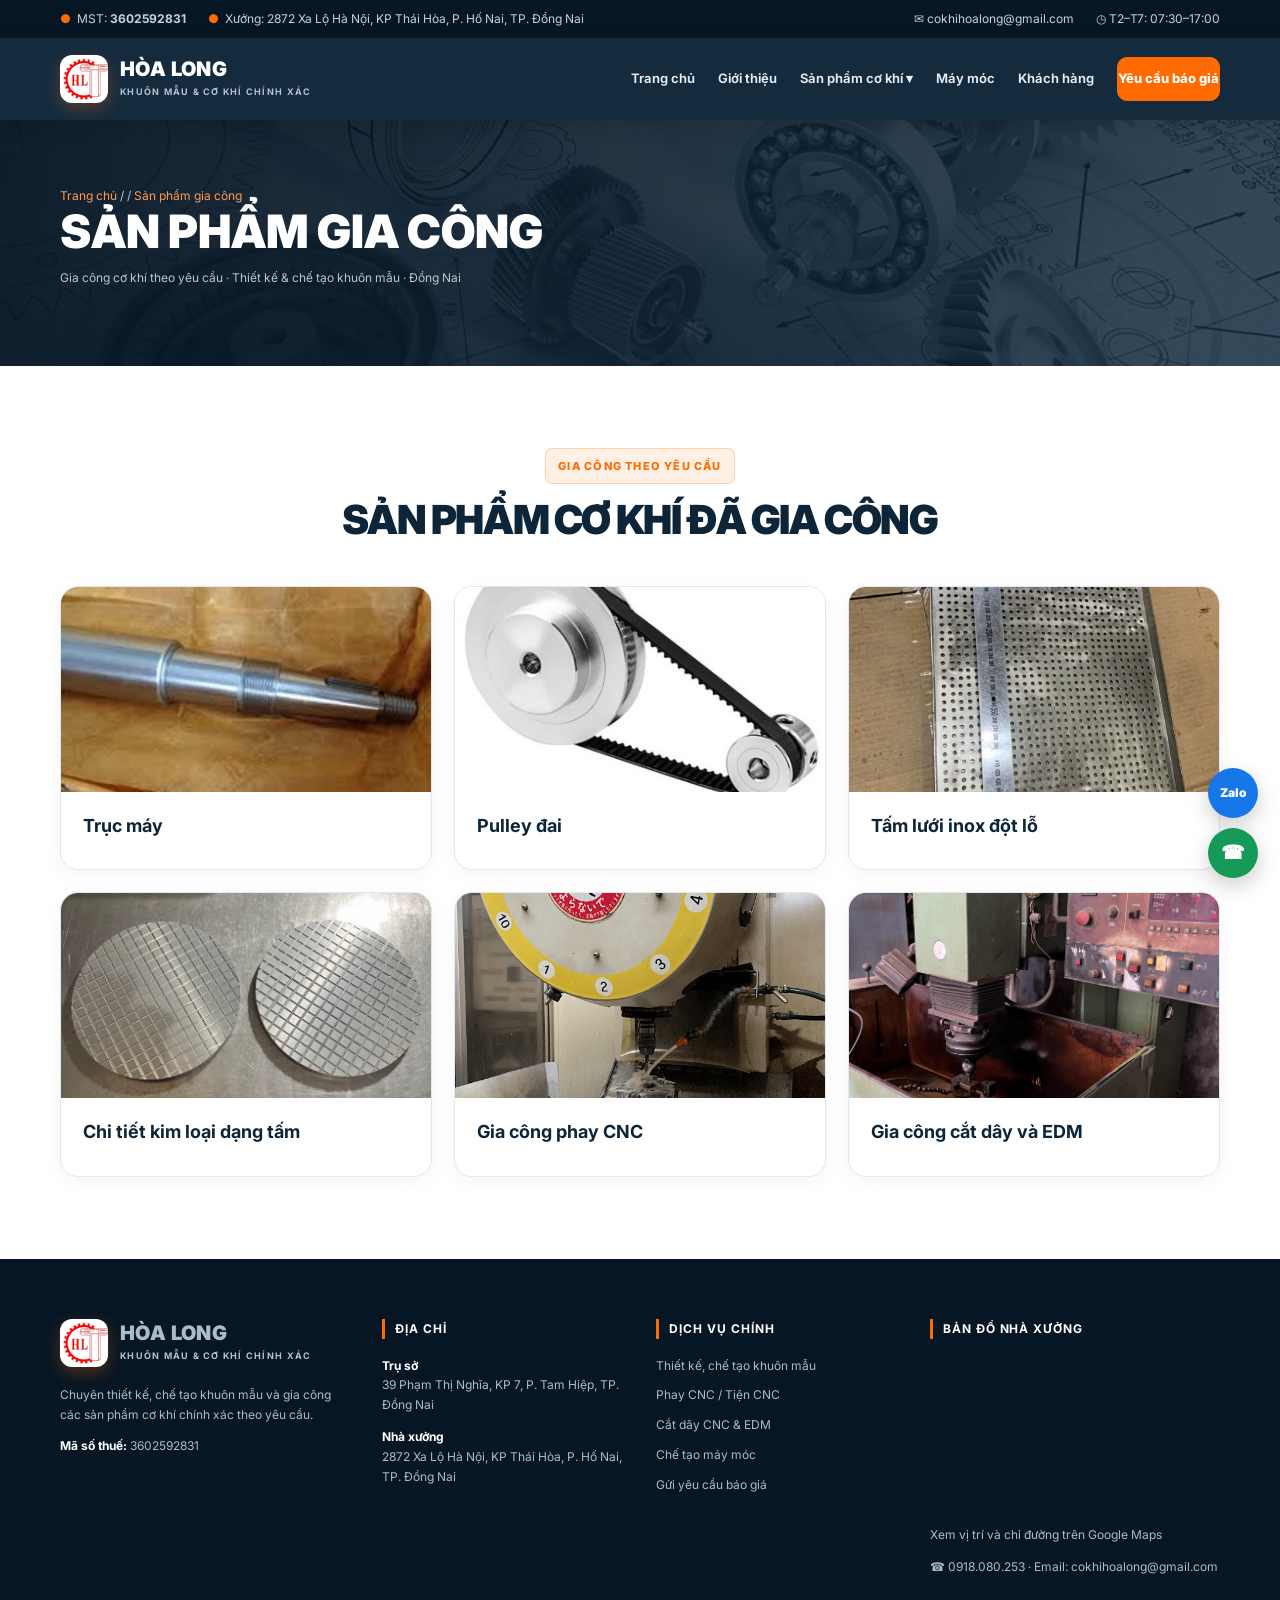
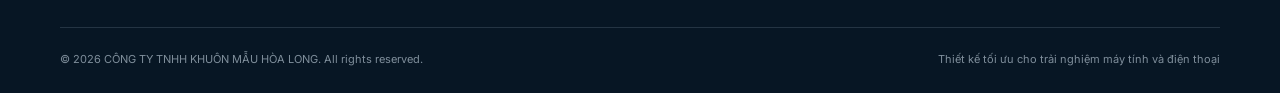
<file: san-pham-gia-cong.html>
<!doctype html><html lang="vi"><head><link rel="icon" type="image/png" href="./favicon.png"><meta charset="utf-8"><meta name="viewport" content="width=device-width,initial-scale=1"><title>Sản phẩm gia công | Công ty TNHH Khuôn mẫu Hòa Long</title><meta name="description" content="Công ty TNHH Khuôn mẫu Hòa Long – Gia công cơ khí chính xác, chế tạo khuôn mẫu tại Đồng Nai."><link rel="stylesheet" href="site.css"></head><body><div class="topbar"><div class="container topbar-inner"><div class="topbar-group"><span><b class="dot">●</b>MST: <strong>3602592831</strong></span><span><b class="dot">●</b>Xưởng: 2872 Xa Lộ Hà Nội, KP Thái Hòa, P. Hố Nai, TP. Đồng Nai</span></div><div class="topbar-group"><a href="mailto:cokhihoalong@gmail.com">✉ cokhihoalong@gmail.com</a><span>◷ T2–T7: 07:30–17:00</span></div></div></div>
<header class="header"><div class="container nav-wrap"><a class="brand" href="index.html"><img class="brand-mark" src="./favicon.png" alt="Logo Hòa Long"><span><span class="brand-name">HÒA LONG</span><span class="brand-sub">Khuôn mẫu & Cơ khí chính xác</span></span></a><nav class="nav"><a class="" href="index.html">Trang chủ</a><a class="" href="gioi-thieu.html">Giới thiệu</a><div class="nav-drop"><button class="active">Sản phẩm cơ khí ▾</button><div class="drop-menu"><a href="khuon-mau.html">Khuôn mẫu</a><a href="san-pham-gia-cong.html">Sản phẩm gia công</a></div></div><a class="" href="may-moc.html">Máy móc</a><a class="" href="khach-hang.html">Khách hàng</a><a class="btn" href="lien-he.html#bao-gia">Yêu cầu báo giá</a></nav><button class="mobile-toggle" aria-label="Mở menu" aria-expanded="false">☰</button></div><nav class="mobile-nav"><a href="index.html">Trang chủ</a><a href="gioi-thieu.html">Giới thiệu</a><a href="khuon-mau.html">— Khuôn mẫu</a><a href="san-pham-gia-cong.html">— Sản phẩm gia công</a><a href="may-moc.html">Máy móc</a><a href="khach-hang.html">Khách hàng</a><a href="lien-he.html">Liên hệ</a><a href="lien-he.html#bao-gia">Yêu cầu báo giá</a></nav></header><main><section class="page-hero"><div class="container"><div class="breadcrumb"><a href="index.html">Trang chủ</a> /  / <a href="san-pham-gia-cong.html">Sản phẩm gia công</a></div><h1>SẢN PHẨM GIA CÔNG</h1><p class="breadcrumb">Gia công cơ khí theo yêu cầu · Thiết kế & chế tạo khuôn mẫu · Đồng Nai</p></div></section><section class="section"><div class="container"><div class="section-head"><span class="eyebrow">Gia công theo yêu cầu</span><h2>SẢN PHẨM CƠ KHÍ ĐÃ GIA CÔNG</h2></div><div class="cards"><article class="card" data-category="machining"><div class="card-photo"><img src="./assets/images/wordpress-legacy/images-1.jpg" alt="Trục máy" loading="lazy"></div><div class="card-body"><h3>Trục máy</h3></div></article><article class="card" data-category="machining"><div class="card-photo"><img src="./assets/images/wordpress-legacy/124d3f2212a12b1a95b3e7b8dbecf4e0.jpg" alt="Pulley đai" loading="lazy"></div><div class="card-body"><h3>Pulley đai</h3></div></article><article class="card" data-category="machining"><div class="card-photo"><img src="./assets/images/wordpress-legacy/img_1100.jpg" alt="Tấm lưới inox đột lỗ" loading="lazy"></div><div class="card-body"><h3>Tấm lưới inox đột lỗ</h3></div></article><article class="card" data-category="machining"><div class="card-photo"><img src="./assets/images/wordpress-legacy/img_1080-1.jpg" alt="Chi tiết kim loại dạng tấm" loading="lazy"></div><div class="card-body"><h3>Chi tiết kim loại dạng tấm</h3></div></article><article class="card" data-category="machining"><div class="card-photo"><img src="./assets/images/wordpress-legacy/untitled.png" alt="Gia công phay CNC" loading="lazy"></div><div class="card-body"><h3>Gia công phay CNC</h3></div></article><article class="card" data-category="machining"><div class="card-photo"><img src="./assets/images/wordpress-legacy/img_1087.jpg" alt="Gia công cắt dây và EDM" loading="lazy"></div><div class="card-body"><h3>Gia công cắt dây và EDM</h3></div></article></div></div></section></main><footer class="footer"><div class="container"><div class="footer-grid"><div><a class="brand" href="index.html"><img class="brand-mark" src="./favicon.png" alt="Logo Hòa Long"><span><span class="brand-name">HÒA LONG</span><span class="brand-sub">Khuôn mẫu & Cơ khí chính xác</span></span></a><p style="margin-top:18px">Chuyên thiết kế, chế tạo khuôn mẫu và gia công các sản phẩm cơ khí chính xác theo yêu cầu.</p><p><b style="color:#fff">Mã số thuế:</b> 3602592831</p></div><div><h4>Địa chỉ</h4><p><b style="color:#fff">Trụ sở</b><br>39 Phạm Thị Nghĩa, KP 7, P. Tam Hiệp, TP. Đồng Nai</p><p><b style="color:#fff">Nhà xưởng</b><br>2872 Xa Lộ Hà Nội, KP Thái Hòa, P. Hố Nai, TP. Đồng Nai</p></div><div><h4>Dịch vụ chính</h4><ul><li><a href="khuon-mau.html">Thiết kế, chế tạo khuôn mẫu</a></li><li><a href="san-pham-gia-cong.html">Phay CNC / Tiện CNC</a></li><li><a href="san-pham-gia-cong.html">Cắt dây CNC & EDM</a></li><li><a href="may-moc.html">Chế tạo máy móc</a></li><li><a href="lien-he.html">Gửi yêu cầu báo giá</a></li></ul></div><div><h4>Bản đồ nhà xưởng</h4><iframe class="map" title="Bản đồ nhà xưởng Hòa Long" src="https://www.google.com/maps/embed?pb=!1m14!1m8!1m3!1d244.81048956915362!2d106.92846942721451!3d10.965800553287272!3m2!1i1024!2i768!4f13.1!3m3!1m2!1s0x3174dddb66776165%3A0xc042b692e3a58e84!2zQ8O0bmcgdHkgVE5ISCBLaHXDtG4gbeG6q3UgSMOyYSBMb25n!5e0!3m2!1svi!2s!4v1794297510848!5m2!1svi!2s" loading="lazy"></iframe><p class="map-link"><a href="https://maps.app.goo.gl/GKMPtRkxPsB5hAL57" target="_blank" rel="noopener noreferrer">Xem vị trí và chỉ đường trên Google Maps</a></p><p><a href="tel:0918080253">☎ 0918.080.253</a> · <a href="https://mail.google.com/mail/?view=cm&fs=1&to=cokhihoalong%40gmail.com" target="_blank" rel="noopener noreferrer">Email: cokhihoalong@gmail.com</a></p></div></div><div class="copyright"><span>© 2026 CÔNG TY TNHH KHUÔN MẪU HÒA LONG. All rights reserved.</span><span>Thiết kế tối ưu cho trải nghiệm máy tính và điện thoại</span></div></div></footer><div class="floating"><a class="float-btn float-zalo" href="https://zalo.me/0918080253" target="_blank" rel="noopener">Zalo</a><a class="float-btn float-phone" href="tel:0918080253" aria-label="Gọi Hòa Long">☎</a></div><script src="site.js"></script></body></html>
</file>
<file: site.css>
@import url('https://fonts.googleapis.com/css2?family=Inter:wght@400;500;600;700;800;900&display=swap');
:root{--navy:#0d2538;--navy-deep:#071624;--orange:#ff6b00;--orange-dark:#e05e00;--ink:#152536;--muted:#667586;--line:#e2e8ef;--paper:#f7f9fb;--white:#fff;--radius:18px;--shadow:0 14px 38px rgba(7,22,36,.10)}
*{box-sizing:border-box}html{scroll-behavior:smooth}body{margin:0;font-family:Inter,Arial,sans-serif;color:var(--ink);background:#fff;line-height:1.65}img{max-width:100%;display:block}a{color:inherit;text-decoration:none}.container{width:min(1160px,calc(100% - 40px));margin:auto}.topbar{background:var(--navy-deep);color:#c7d1da;font-size:12px}.topbar-inner{display:flex;justify-content:space-between;gap:16px;align-items:center;min-height:38px}.topbar-group{display:flex;gap:22px;flex-wrap:wrap}.topbar a:hover{color:#fff}.dot{color:var(--orange);padding-right:6px}.header{position:sticky;top:0;z-index:50;background:rgba(13,37,56,.97);box-shadow:0 5px 18px rgba(0,0,0,.13);backdrop-filter:blur(12px)}.nav-wrap{display:flex;align-items:center;justify-content:space-between;min-height:82px;gap:20px}.brand{display:flex;align-items:center;gap:12px;color:#fff;min-width:250px}.brand-mark{width:48px;height:48px;border-radius:12px;background:var(--orange);display:block;object-fit:cover;box-shadow:0 6px 16px rgba(255,107,0,.28)}.brand-name{display:block;font-weight:900;font-size:20px;line-height:1.1;letter-spacing:.02em}.brand-sub{display:block;margin-top:5px;color:#b4c2cf;font-size:9px;font-weight:700;letter-spacing:.14em;text-transform:uppercase}.nav{display:flex;align-items:center;gap:23px;color:#e6edf3;font-size:13px;font-weight:650}.nav>a,.nav-drop>button{padding:10px 0;transition:.2s}.nav a:hover,.nav-drop>button:hover,.nav a.active{color:#ff8a35}.nav-drop{position:relative}.nav-drop>button{border:0;background:none;color:inherit;font:inherit;cursor:pointer}.drop-menu{position:absolute;display:none;top:100%;left:-18px;min-width:220px;background:#fff;color:var(--ink);padding:10px;border-radius:12px;box-shadow:var(--shadow)}.nav-drop:hover .drop-menu,.nav-drop:focus-within .drop-menu{display:grid}.drop-menu a{padding:10px 12px;border-radius:8px}.drop-menu a:hover{background:#fff1e7;color:var(--orange-dark)}.btn{display:inline-flex;align-items:center;justify-content:center;gap:9px;padding:13px 20px;border-radius:10px;background:var(--orange);color:#fff;font-size:13px;font-weight:800;border:1px solid var(--orange);transition:.2s;cursor:pointer}.btn:hover{background:var(--orange-dark);transform:translateY(-2px);box-shadow:0 9px 20px rgba(255,107,0,.22)}.btn-outline{background:transparent;border-color:rgba(255,255,255,.38);color:#fff}.btn-outline:hover{background:#fff;color:var(--navy)}.mobile-toggle{display:none;border:1px solid #526474;background:transparent;color:#fff;font-size:22px;width:44px;height:44px;border-radius:10px}.mobile-nav{display:none;padding:0 20px 18px;background:var(--navy-deep)}.mobile-nav a{display:block;color:#dce5ec;padding:12px 4px;border-bottom:1px solid rgba(255,255,255,.09);font-size:14px}.mobile-nav.show{display:block}
.hero{position:relative;isolation:isolate;overflow:hidden;background:linear-gradient(105deg,rgba(7,22,36,.94),rgba(13,37,56,.72)),url('assets/images/banner-hoalong.jpeg') center/cover no-repeat;color:#fff;padding:105px 0 125px}.hero:after{content:"";position:absolute;z-index:-1;inset:auto 0 0;height:70px;background:linear-gradient(transparent,var(--paper))}.hero-content{max-width:760px}.eyebrow{display:inline-flex;align-items:center;gap:9px;color:var(--orange);background:rgba(255,107,0,.10);border:1px solid rgba(255,107,0,.25);font-size:11px;font-weight:800;letter-spacing:.11em;text-transform:uppercase;padding:8px 12px;border-radius:7px}.eyebrow .pulse{width:7px;height:7px;border-radius:50%;background:var(--orange);box-shadow:0 0 0 5px rgba(255,107,0,.14)}.hero h1{font-size:clamp(36px,5.2vw,62px);line-height:1.07;letter-spacing:-.045em;margin:23px 0 20px;font-weight:900}.hero h1 em{display:inline-block;margin-top:8px;font-style:normal;color:var(--orange)}.hero p{max-width:700px;color:#d0d9e1;font-size:17px;line-height:1.8;margin:0 0 28px}.hero-actions{display:flex;gap:12px;flex-wrap:wrap}.section{padding:82px 0}.section.soft{background:var(--paper)}.section.dark{background:var(--navy-deep);color:#fff}.section-head{max-width:740px;margin:0 auto 42px;text-align:center}.section-head .eyebrow{margin-bottom:13px}.section-head h2,.section h2{font-size:clamp(28px,3.5vw,40px);line-height:1.17;letter-spacing:-.035em;color:var(--navy);margin:0;font-weight:900}.section.dark h2{color:#fff}.section-head p{color:var(--muted);margin:14px 0 0}.workflow-head{max-width:none;display:flex;flex-direction:column;align-items:center;gap:13px;text-align:center;overflow-x:auto}.workflow-head .eyebrow{margin-bottom:0}.workflow-head h2{font-size:clamp(25px,3vw,36px);white-space:nowrap}.workflow-head p{margin:0;line-height:1.8;white-space:nowrap}.section.dark p{color:#b9c6d1}.stats{display:grid;grid-template-columns:repeat(4,1fr);gap:16px;margin-top:-48px;position:relative;z-index:2}.stat{background:#fff;border:1px solid var(--line);border-radius:16px;padding:25px 14px;text-align:center;box-shadow:0 8px 26px rgba(7,22,36,.07)}.stat strong{display:block;font-size:34px;line-height:1.15;color:var(--orange);font-weight:900}.stat:nth-child(even) strong{color:var(--navy)}.stat span{display:block;margin-top:8px;font-size:11px;color:#536373;font-weight:800;letter-spacing:.07em;text-transform:uppercase}.two-col{display:grid;grid-template-columns:1fr 1fr;gap:56px;align-items:center}.copy p{color:var(--muted);margin:16px 0}.checks{display:grid;grid-template-columns:1fr 1fr;gap:15px;margin:24px 0}.check{display:flex;gap:10px;align-items:flex-start;font-size:13px;font-weight:750;color:var(--navy)}.check i{flex:0 0 26px;width:26px;height:26px;border-radius:50%;background:#fff0e5;color:var(--orange);display:grid;place-items:center;font-style:normal}.photo-frame{position:relative;border-radius:24px;overflow:hidden;box-shadow:var(--shadow);border:7px solid #fff}.photo-frame img{width:100%;height:430px;object-fit:cover}.photo-badge{position:absolute;left:18px;bottom:18px;background:var(--navy);color:white;border-left:4px solid var(--orange);padding:14px 18px;border-radius:12px;font-size:12px;font-weight:800;max-width:240px}.cards{display:grid;grid-template-columns:repeat(3,1fr);gap:22px}.card{background:#fff;border:1px solid var(--line);border-radius:18px;overflow:hidden;box-shadow:0 5px 20px rgba(7,22,36,.045);transition:.25s}.card:hover{transform:translateY(-5px);box-shadow:var(--shadow)}.card-photo{height:205px;position:relative;overflow:hidden;background:#e7edf2}.card-photo img{width:100%;height:100%;object-fit:cover;transition:transform .5s}.card:hover .card-photo img{transform:scale(1.05)}.tag{position:absolute;top:15px;left:15px;background:var(--navy);color:#fff;border-radius:30px;padding:6px 11px;font-size:10px;font-weight:800}.card-body{padding:22px}.card h3{margin:0 0 9px;color:var(--navy);font-size:18px;line-height:1.35}.card p{margin:0;color:var(--muted);font-size:13px}.card ul{margin:16px 0 0;padding:14px 0 0;border-top:1px solid #edf0f3;list-style:none;color:#617182;font-size:12px}.card li{margin:5px 0}.card li:before{content:"›";color:var(--orange);font-size:18px;font-weight:900;margin-right:7px}.filters{display:flex;justify-content:center;gap:9px;flex-wrap:wrap;margin:-12px 0 30px}.filter{padding:10px 17px;border:1px solid #d7e0e7;border-radius:40px;color:#526373;background:#fff;font-size:12px;font-weight:750;cursor:pointer}.filter.active,.filter:hover{background:var(--orange);border-color:var(--orange);color:#fff}.machine-grid{display:grid;grid-template-columns:repeat(2,1fr);gap:16px}.equipment-marquee{width:100%;overflow-x:auto;overflow-y:hidden;position:relative;cursor:grab;scroll-behavior:smooth;scrollbar-width:thin;scrollbar-color:#607789 rgba(255,255,255,.08);padding-bottom:8px}.equipment-marquee:active{cursor:grabbing}.equipment-track{display:flex;width:max-content;gap:12px;animation:none}.equipment-marquee::-webkit-scrollbar{height:7px}.equipment-marquee::-webkit-scrollbar-track{background:rgba(255,255,255,.08);border-radius:10px}.equipment-marquee::-webkit-scrollbar-thumb{background:#607789;border-radius:10px}.equipment-slide{position:relative;display:block;flex:0 0 220px;width:220px;aspect-ratio:3/4;height:293px;overflow:hidden;border-radius:14px;background:#102d43;border:1px solid #385064}.equipment-slide img{width:100%;height:100%;object-fit:cover;transition:transform .3s}.equipment-slide:hover img{transform:scale(1.06)}.equipment-caption{position:absolute;inset:auto 0 0;padding:24px 9px 9px;background:linear-gradient(transparent,rgba(4,15,25,.9));color:#fff;font-size:11px;font-weight:800;line-height:1.3;text-align:center}to{transform:translateX(calc(-50% - 6px))}}.machine{background:#102d43;border:1px solid #2b4356;border-radius:14px;padding:23px;display:flex;gap:17px}.machine-icon{width:48px;height:48px;flex:0 0 48px;border-radius:12px;background:rgba(255,107,0,.16);display:grid;place-items:center;color:#ff8a35;font-size:22px}.machine h3{margin:1px 0 7px;font-size:16px}.machine p{font-size:12px;margin:0;color:#afbecb;line-height:1.7}.gallery{display:grid;grid-template-columns:repeat(4,1fr);gap:15px}.gallery-item{position:relative;aspect-ratio:1/1;border-radius:14px;overflow:hidden;background:#e5ebef}.gallery-item img{width:100%;height:100%;object-fit:cover;transition:.35s}.gallery-item:hover img{transform:scale(1.08)}.gallery-caption{position:absolute;inset:auto 0 0;padding:38px 14px 14px;background:linear-gradient(transparent,rgba(7,22,36,.92));color:#fff;opacity:0;transition:.25s}.gallery-item:hover .gallery-caption{opacity:1}.gallery-caption b{display:block;font-size:13px}.gallery-caption small{font-size:11px;color:#d5dee6}.clients{display:grid;grid-template-columns:repeat(6,1fr);gap:14px;align-items:center}.client{height:100px;background:#fff;border:1px solid var(--line);border-radius:12px;display:grid;place-items:center;padding:14px}.client img{max-width:100%;max-height:65px;object-fit:contain;filter:grayscale(.15)}.quote-wrap{display:grid;grid-template-columns:.85fr 1.15fr;background:#fff;border:1px solid var(--line);border-radius:22px;overflow:hidden;box-shadow:var(--shadow)}.quote-info{background:var(--navy);padding:42px;color:#fff}.quote-info h2{color:#fff;font-size:30px;margin:15px 0}.quote-info p{color:#c2cfda;font-size:13px}.contact-row{display:flex;gap:13px;align-items:center;margin:24px 0}.contact-icon{width:42px;height:42px;border-radius:10px;background:#233f54;color:#ff8a35;display:grid;place-items:center;font-size:18px;flex:0 0 42px}.contact-row small{display:block;color:#aebdca}.contact-row b{font-size:15px}.quote-form{padding:42px}.form-grid{display:grid;grid-template-columns:1fr 1fr;gap:18px}.field{display:grid;gap:7px}.field.full{grid-column:1/-1}.field label{font-size:11px;font-weight:850;color:#435363;text-transform:uppercase;letter-spacing:.04em}.field input,.field select,.field textarea{width:100%;border:1px solid #dbe2e8;border-radius:9px;padding:13px 14px;font:inherit;font-size:13px;outline:none;background:#fff}.field input:focus,.field select:focus,.field textarea:focus{border-color:var(--orange);box-shadow:0 0 0 3px rgba(255,107,0,.11)}.field textarea{min-height:120px;resize:vertical}.form-note{font-size:11px;color:#788795;margin:12px 0 0}.footer{background:var(--navy-deep);color:#c2cbd3;padding:60px 0 25px}.footer-grid{display:grid;grid-template-columns:1.2fr 1fr 1fr 1.2fr;gap:32px}.footer h4{color:#fff;text-transform:uppercase;letter-spacing:.08em;font-size:12px;margin:0 0 17px;border-left:3px solid var(--orange);padding-left:10px}.footer p,.footer li,.footer a{font-size:12px;color:#aebbc6}.footer ul{padding:0;list-style:none;margin:0}.footer li{margin:10px 0}.footer a:hover{color:#ff8a35}.map{width:100%;height:150px;border:0;border-radius:10px;filter:saturate(.8)}.copyright{border-top:1px solid #243443;margin-top:38px;padding-top:22px;display:flex;justify-content:space-between;gap:15px;color:#7f8e9b;font-size:11px}.floating{position:fixed;right:22px;bottom:22px;z-index:55;display:grid;gap:10px}.float-btn{width:50px;height:50px;border-radius:50%;display:grid;place-items:center;color:white;font-weight:900;font-size:12px;box-shadow:0 8px 22px rgba(0,0,0,.2)}.float-zalo{background:#1677e8}.float-phone{background:#159957;font-size:19px}.page-hero{background:linear-gradient(100deg,rgba(7,22,36,.96),rgba(13,37,56,.82)),url('assets/images/banner-hoalong.jpeg') center/cover;color:#fff;padding:66px 0}.page-hero h1{font-size:clamp(32px,4vw,46px);line-height:1.1;margin:0 0 12px;font-weight:900}.breadcrumb{font-size:12px;color:#bac6d0}.breadcrumb a{color:#ff9a50}.content-panel{max-width:850px}.content-panel p{color:var(--muted)}.steps{counter-reset:step;display:grid;grid-template-columns:1fr 1fr;gap:14px;margin:25px 0}.step{counter-increment:step;background:#fff;border:1px solid var(--line);border-radius:13px;padding:19px;display:flex;gap:13px;align-items:flex-start}.step:before{content:counter(step,decimal-leading-zero);background:#fff0e6;color:var(--orange);font-weight:900;padding:8px 9px;border-radius:8px;font-size:12px}.step b{display:block;color:var(--navy);font-size:13px}.step span{color:var(--muted);font-size:12px}.detail-grid{display:grid;grid-template-columns:1.1fr .9fr;gap:35px;align-items:start}.detail-image{border-radius:18px;overflow:hidden;box-shadow:var(--shadow)}.detail-image img{width:100%;height:370px;object-fit:cover}.info-list{padding:0;list-style:none}.info-list li{padding:13px 0;border-bottom:1px solid var(--line);color:var(--muted);font-size:14px}.info-list strong{color:var(--navy)}.contact-cards{display:grid;grid-template-columns:repeat(3,1fr);gap:16px}.contact-card{padding:22px;background:#fff;border:1px solid var(--line);border-radius:15px}.contact-card b{display:block;color:var(--navy);margin:8px 0}.contact-card p{font-size:13px;color:var(--muted);margin:0}.map-large{height:360px;width:100%;border:0;border-radius:16px}.empty-state{display:none}.muted{color:var(--muted)}
@media(max-width:980px){.nav{gap:13px;font-size:12px}.brand{min-width:auto}.nav .btn{padding:11px 13px}.clients{grid-template-columns:repeat(3,1fr)}.footer-grid{grid-template-columns:1fr 1fr}.cards{grid-template-columns:repeat(2,1fr)}}
@media(max-width:760px){.workflow-head{grid-template-columns:1fr;gap:12px;text-align:center}.workflow-head .eyebrow{grid-column:auto;justify-self:center}.workflow-head p{margin:0}.container{width:min(100% - 30px,600px)}.topbar-inner{padding:9px 0;align-items:flex-start}.topbar-group:last-child{display:none}.nav{display:none}.mobile-toggle{display:block}.nav-wrap{min-height:72px}.hero{padding:77px 0 95px}.hero p{font-size:15px}.stats{grid-template-columns:repeat(2,1fr);gap:10px;margin-top:-34px}.stat{padding:20px 8px}.stat strong{font-size:29px}.section{padding:62px 0}.two-col,.detail-grid{grid-template-columns:1fr;gap:28px}.photo-frame img{height:310px}.cards{grid-template-columns:1fr}.machine-grid{grid-template-columns:1fr}.equipment-slide{flex-basis:205px;width:205px;height:273px}.equipment-track{gap:9px;animation-duration:32s}.equipment-caption{font-size:10px;padding:20px 5px 7px}.gallery{grid-template-columns:repeat(2,1fr)}.quote-wrap{grid-template-columns:1fr}.quote-info,.quote-form{padding:28px}.form-grid{grid-template-columns:1fr}.field.full{grid-column:auto}.footer-grid{grid-template-columns:1fr 1fr;gap:26px}.clients{grid-template-columns:repeat(2,1fr)}.steps{grid-template-columns:1fr}.contact-cards{grid-template-columns:1fr}.copyright{flex-direction:column}.page-hero{padding:52px 0}.photo-badge{left:12px;bottom:12px}}
@media(max-width:430px){.brand-name{font-size:17px}.brand-sub{font-size:8px}.brand-mark{width:43px;height:43px}.footer-grid{grid-template-columns:1fr}.hero-actions .btn{width:100%}.clients{gap:9px}.client{height:84px}}
</file>
